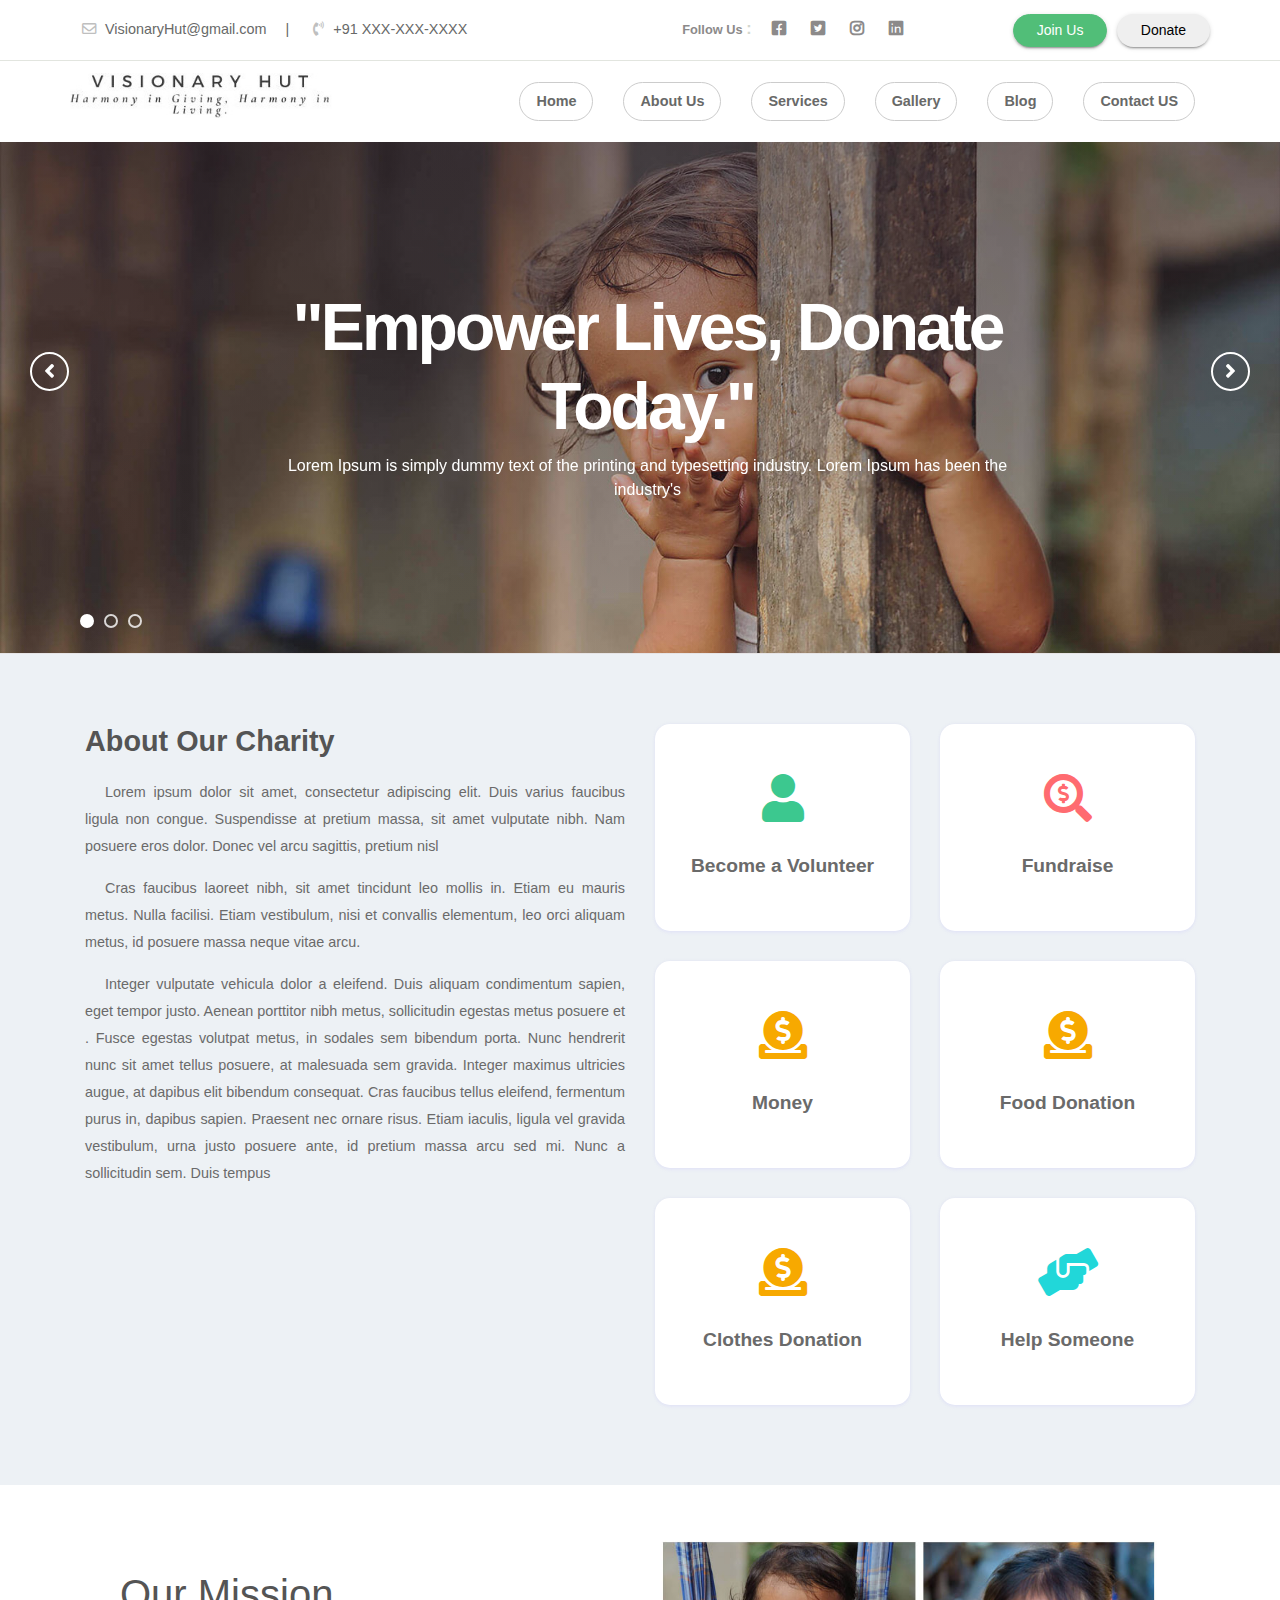
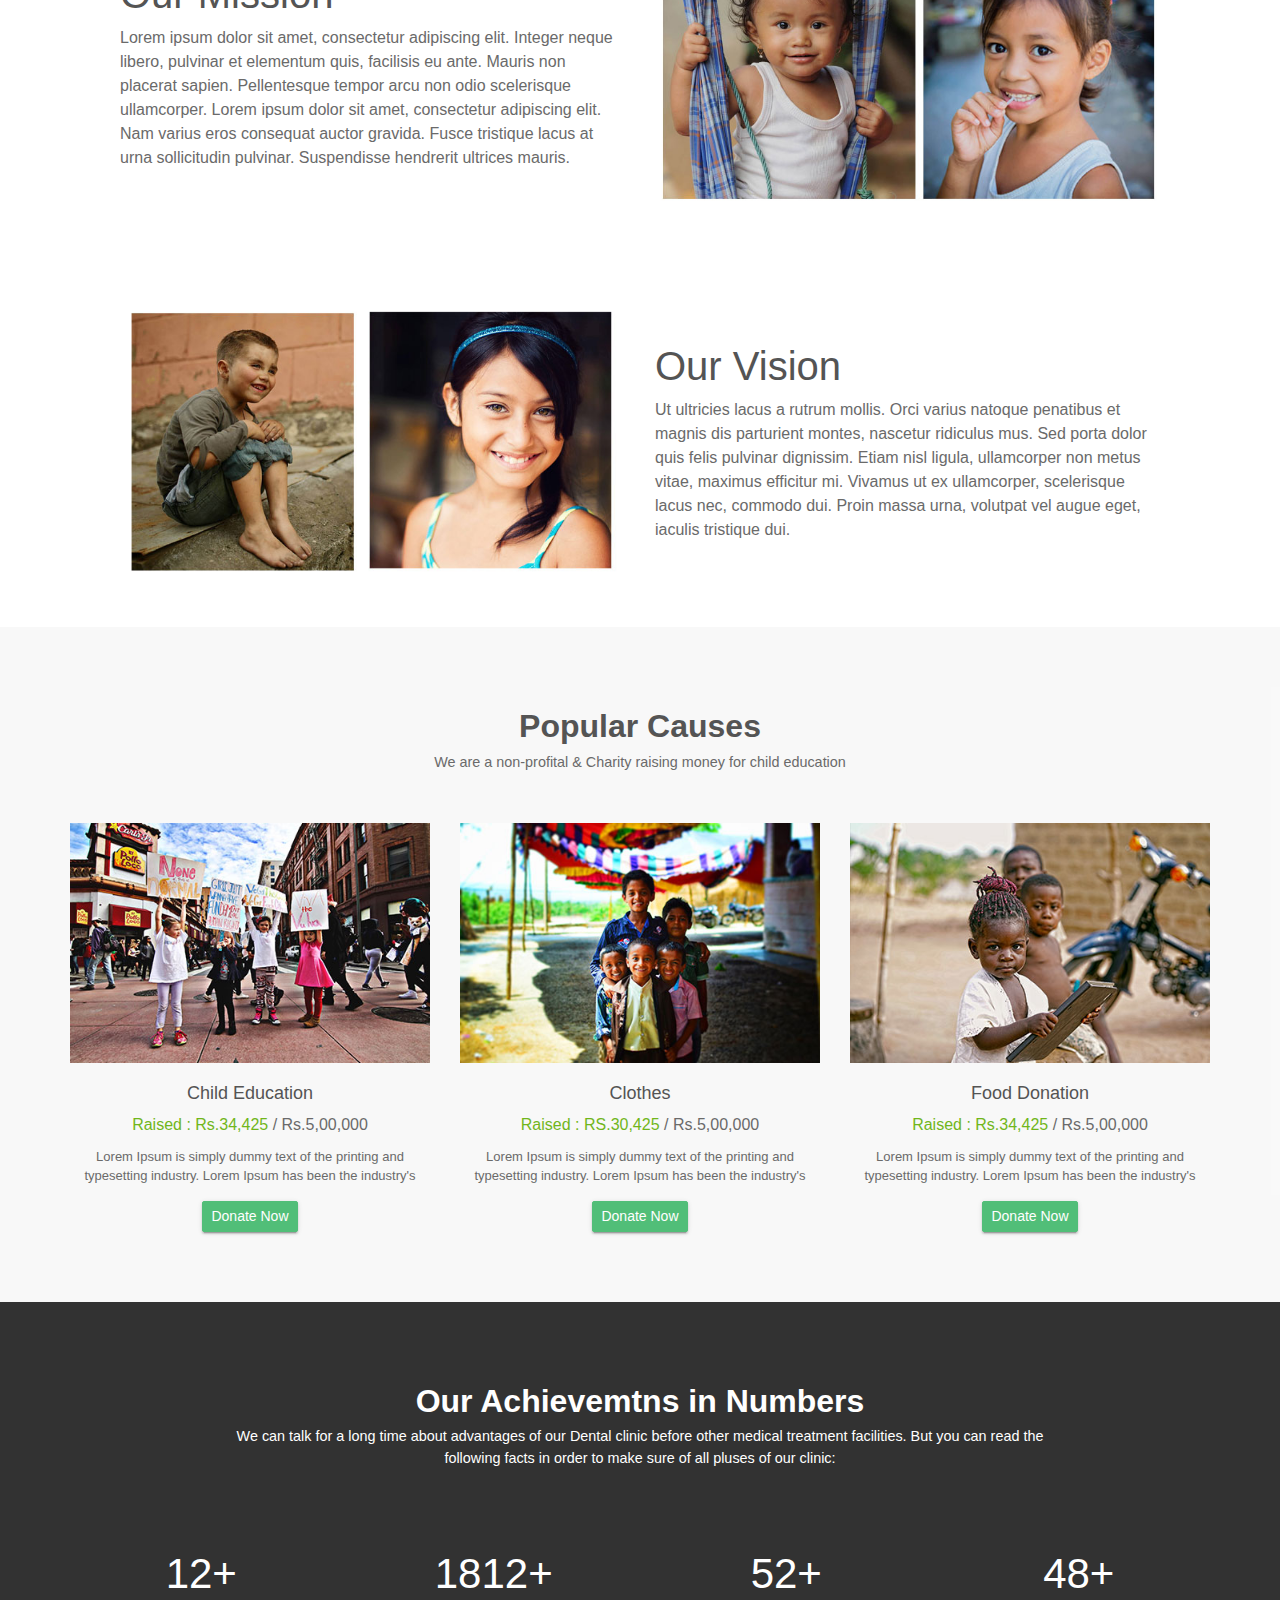
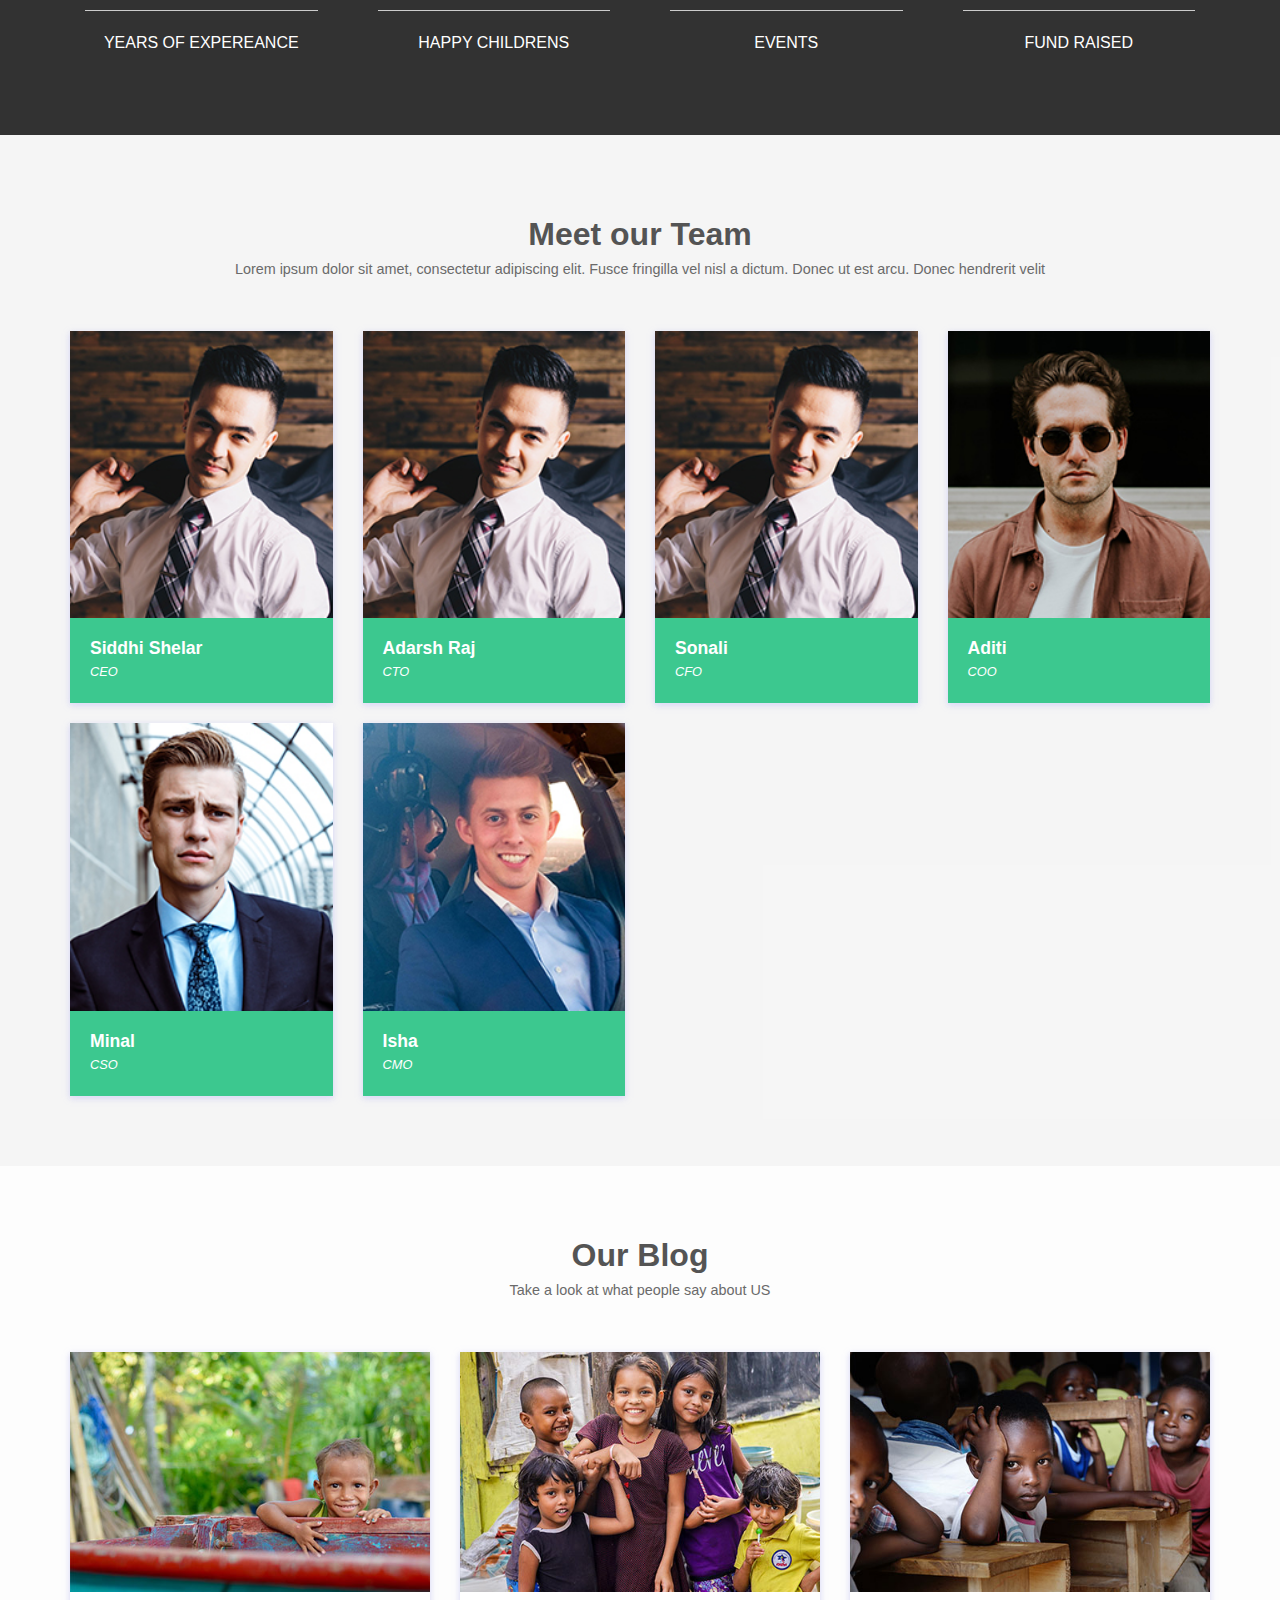
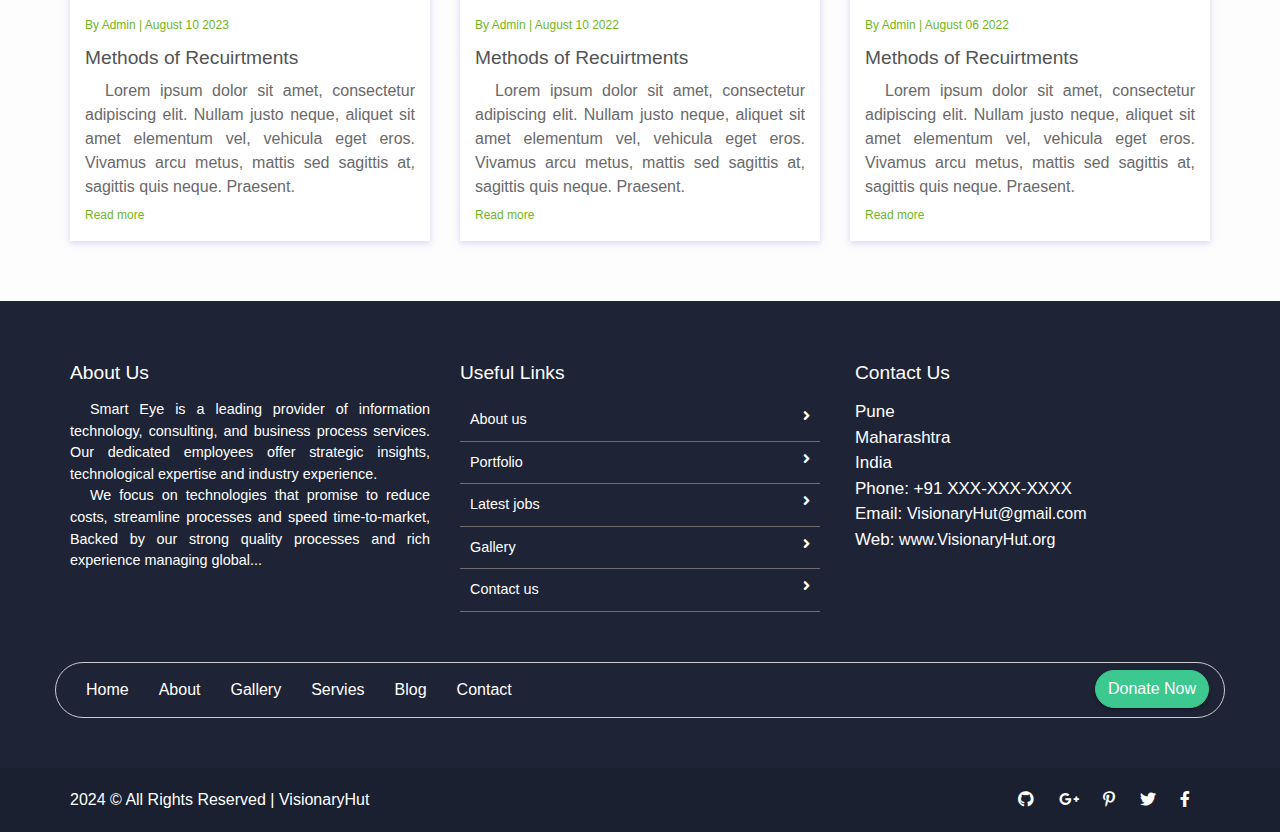
<file: index.html>
<!doctype html>
<html lang="en">

<head>
    <meta charset="utf-8">
    <meta name="viewport" content="width=device-width, initial-scale=1, shrink-to-fit=no">
    <title>VisionaryHut</title>
    <link rel="shortcut icon" href="assets/images/fav.png" type="image/x-icon">
   <link href="https://fonts.googleapis.com/css2?family=Ubuntu:wght@400;500&display=swap" rel="stylesheet">
    <link rel="shortcut icon" href="assets/images/fav.jpg">
    <link rel="stylesheet" href="assets/css/bootstrap.min.css">
    <link rel="stylesheet" href="assets/css/all.min.css">
    <link rel="stylesheet" href="assets/css/animate.css">
    <link rel="stylesheet" href="assets/plugins/slider/css/owl.carousel.min.css">
    <link rel="stylesheet" href="assets/plugins/slider/css/owl.theme.default.css">
    <link rel="stylesheet" type="text/css" href="assets/css/style.css" />
</head>

<body>

<header class="continer-fluid ">
    <div  class="header-top">
        <div class="container">
            <div class="row col-det">
                <div class="col-lg-6 d-none d-lg-block">
                    <ul class="ulleft">
                        <li>
                            <i class="far fa-envelope"></i>
                            VisionaryHut@gmail.com
                            <span>|</span></li>
                        <li>
                            <i class="fas fa-phone-volume"></i>
                            +91 XXX-XXX-XXXX</li>
                    </ul>
                </div>
                <div class="col-lg-3 col-md-6 folouws">
                  
                    <ul class="ulright">
                       <li> <small>Follow Us </small>:</li>
                        <li>
                            <i class="fab fa-facebook-square"></i>
                        </li>
                        <li>
                            <i class="fab fa-twitter-square"></i>
                        </li>
                        <li>
                            <i class="fab fa-instagram"></i>
                        </li>
                        <li>
                            <i class="fab fa-linkedin"></i>
                        </li>
                    </ul>
                </div>
                <div class="col-lg-3 d-none d-md-block col-md-6 btn-bhed">
                    <button class="btn btn-sm btn-success">Join Us</button>
                    <button class="btn btn-sm btn-default">Donate</button>
                </div>
            </div>
        </div>
    </div>
    <div id="menu-jk" class="header-bottom">
        <div class="container">
            <div class="row nav-row">
                <div class="col-lg-3 col-md-12 logo">
                    <a href="index.html">
                        <img src="assets/images/logo2.jpg" alt="">
                        <a data-toggle="collapse" data-target="#menu" href="#menu"><i class="fas d-block d-lg-none  small-menu fa-bars"></i></a>
                    </a>

                </div>
                <div id="menu" class="col-lg-9 col-md-12 d-none d-lg-block nav-col">

                            <ul class="navbad">
                                <li class="nav-item active">
                                    <a class="nav-link" href="index.html">Home
                                    </a>
                                </li>
                                <li class="nav-item">
                                    <a class="nav-link" href="about_us.html">About Us</a>
                                </li>
                                <li class="nav-item">
                                    <a class="nav-link" href="services.html">Services</a>
                                </li>

                                <li class="nav-item">
                                    <a class="nav-link" href="gallery.html">Gallery</a>
                                </li>

                                <li class="nav-item">
                                    <a class="nav-link" href="blog.html">Blog</a>
                                </li>
                                <li class="nav-item">
                                    <a class="nav-link" href="contact_us.html">Contact US</a>
                                </li>




                            </ul>


                </div>
            </div>
        </div>
    </div> 
</header>
  
                 
  <!-- ******************** Slider Starts Here ******************* -->
    <div class="slider">
        <!-- Set up your HTML -->
        <div class="owl-carousel ">
            <div class="slider-img">
                <div class="item">
                    <div class="slider-img"><img src="assets/images/slider/slider-3.jpg" alt=""></div>
                    <div class="container">
                        <div class="row">
                            <div class="col-lg-offset-2 col-lg-8 col-md-offset-2 col-md-8 col-sm-12 col-xs-12">
                                <div class="animated bounceInDown slider-captions">
                                    <h1 class="slider-title">"Empower Lives, Donate Today."</h1>
                                    <p class="slider-text hidden-xs">Lorem Ipsum is simply dummy text of the printing and typesetting industry. Lorem Ipsum has been the industry's</p>
                                    
                                </div>
                            </div>
                        </div>
                    </div>
                </div>
            </div>
            <div class="item">
                <div class="slider-img"><img src="assets/images/slider/slider-1.jpg" alt=""></div>
                <div class="container">
                    <div class="row">
                        <div class="col-lg-offset-2 col-lg-8 col-md-offset-2 col-md-8 col-sm-12 col-xs-12">
                            <div class="slider-captions ">
                                <h1 class="slider-title">It's time for better help.</h1>
                                <p class="slider-text hidden-xs">Lorem Ipsum is simply dummy text of the printing and typesetting industry. Lorem Ipsum has been the industry's</p>
                                
                            </div>
                        </div>
                    </div>
                </div>
            </div>
            <div class="item">
                <div class="slider-img"><img src="assets/images/slider/slider-2.jpg" alt=""></div>
                <div class="container">
                    <div class="row">
                        <div class="col-lg-offset-2 col-lg-8 col-md-offset-2 col-md-8 col-sm-12 col-xs-12">
                            <div class="slider-captions ">
                                <h1 class="slider-title">"Harmony in Giving, Harmony in Living."</h1>
                                <p class="slider-text hidden-xs">Lorem Ipsum is simply dummy text of the printing and typesetting industry. Lorem Ipsum has been the industry's</p>
                               
                            </div>
                        </div>
                    </div>
                </div>
            </div>

        </div>
    </div>                 
                  
 <!--  ************************* About Us Starts Here ************************** -->    
       
<div class="about-us container-fluid">
    <div class="container">

        <div class="row natur-row no-margin w-100">
            <div class="text-part col-md-6">
                <h2>About Our Charity</h2>
                <p>Lorem ipsum dolor sit amet, consectetur adipiscing elit. Duis varius faucibus
                    ligula non congue. Suspendisse at pretium massa, sit amet
                    vulputate nibh. Nam posuere eros dolor. Donec vel arcu sagittis, pretium nisl </p>
                <p> Cras faucibus laoreet nibh, sit amet tincidunt leo mollis in. Etiam eu mauris metus.
                    Nulla facilisi. Etiam vestibulum,
                    nisi et convallis elementum, leo orci aliquam metus, id posuere massa neque vitae
                    arcu.</p>

                <p>Integer vulputate vehicula dolor a eleifend. Duis aliquam condimentum sapien,
                    eget tempor justo. Aenean porttitor nibh metus, sollicitudin egestas metus posuere et
                    . Fusce egestas volutpat metus, in sodales sem bibendum porta. Nunc hendrerit nunc sit
                    amet tellus posuere, at malesuada sem gravida. Integer maximus ultricies augue, at
                    dapibus elit bibendum consequat. Cras faucibus tellus eleifend, fermentum purus in,
                    dapibus sapien. Praesent nec ornare risus. Etiam iaculis, ligula vel gravida
                    vestibulum, urna justo posuere ante,
                    id pretium massa arcu sed mi. Nunc a sollicitudin sem. Duis tempus </p>
            </div>
            <div class="image-part col-md-6">
                <div class="about-quick-box row">
                    <div class="col-md-6">
                        <div class="about-qcard">
                           <i class="fas fa-user"></i>
                            <p>Become a Volunteer</p>
                        </div>
                    </div>
                     <div class="col-md-6">
                        <div class="about-qcard ">
                           <i class="fas fa-search-dollar red"></i>
                            <p>Fundraise</p>
                        </div>
                    </div>
                    <div class="col-md-6">
                        <div class="about-qcard ">
                           <i class="fas fa-donate yell"></i>
                            <p>Money</p>
                        </div>
                    </div>
                    <div class="col-md-6">
                        <div class="about-qcard ">
                           <i class="fas fa-donate yell"></i>
                            <p>Food Donation</p>
                        </div>
                    </div>
                    <div class="col-md-6">
                        <div class="about-qcard ">
                           <i class="fas fa-donate yell"></i>
                            <p>Clothes Donation</p>
                        </div>
                    </div>
                     <div class="col-md-6">
                        <div class="about-qcard ">
                           <i class="fas fa-hands-helping blu"></i>
                            <p>Help Someone</p>
                        </div>
                    </div>
                </div>
            </div>
        </div>
    </div>
</div>     
   
   
    
 <!-- ################# Mission Vision Start Here #######################--->
  
  <section class="container-fluid mission-vision">
      <div class="container">
          <div class="row mission">
              <div class="col-md-6 mv-det">
                  <h1>Our Mission</h1>
                  <p>Lorem ipsum dolor sit amet, consectetur adipiscing elit. Integer neque libero, pulvinar et elementum quis, facilisis eu ante. Mauris non placerat sapien. Pellentesque tempor arcu non odio scelerisque ullamcorper. Lorem ipsum dolor sit amet, consectetur adipiscing elit. Nam varius eros consequat auctor gravida. Fusce tristique lacus at urna sollicitudin pulvinar. Suspendisse hendrerit ultrices mauris.</p>
              </div>
              <div class="col-md-6 mv-img">
                  <img src="assets/images/misin.jpg" alt="">
              </div>
          </div>
          <div class="row vision">
              <div class="col-md-6 mv-img">
                   <img src="assets/images/vision.jpg" alt="">
              </div>
              <div class="col-md-6 mv-det">
                   <h1>Our Vision</h1>
                   <p>Ut ultricies lacus a rutrum mollis. Orci varius natoque penatibus et magnis dis parturient montes, nascetur ridiculus mus. Sed porta dolor quis felis pulvinar dignissim. Etiam nisl ligula, ullamcorper non metus vitae, maximus efficitur mi. Vivamus ut ex ullamcorper, scelerisque lacus nec, commodo dui. Proin massa urna, volutpat vel augue eget, iaculis tristique dui.</p>
              </div>
          </div>
      </div>
  </section>   
   

    
     <!-- ################# Events Start Here#######################--->
    <section class="events">
        <div class="container">
            <div class="session-title row">
                <h2>Popular Causes</h2>
                <p>We are a non-profital & Charity raising money for child education</p> 
            </div>
            <div class="event-ro row">
                <div class="col-md-4 col-sm-6">
                    <div class="event-box">
                        <img src="assets/images/events/image_08.jpg" alt="">
                        <h4>Child Education</h4>
                        
                        <p class="raises"><span>Raised : Rs.34,425</span> / Rs.5,00,000 </p>
                        <p class="desic">Lorem Ipsum is simply dummy text of the printing and typesetting industry.  Lorem Ipsum has been the industry's </p>
                        <button class="btn btn-success btn-sm">Donate Now</button>
                    </div>
                </div>
                <div class="col-md-4 col-sm-6">
                    <div class="event-box">
                        <img src="assets/images/events/image_06.jpg" alt="">
                        <h4>Clothes</h4>
                        <p class="raises"><span>Raised : RS.30,425</span> / Rs.5,00,000 </p>
                        <p class="desic">Lorem Ipsum is simply dummy text of the printing and typesetting industry.  Lorem Ipsum has been the industry's </p>
                        <button class="btn btn-success btn-sm">Donate Now</button>
                    </div>
                </div>
                <div class="col-md-4 col-sm-6">
                    <div class="event-box">
                        <img src="assets/images/events/image_04.jpg" alt="">
                        <h4>Food Donation</h4>
                        <p class="raises"><span>Raised : Rs.34,425</span> / Rs.5,00,000 </p>
                        <p class="desic">Lorem Ipsum is simply dummy text of the printing and typesetting industry.  Lorem Ipsum has been the industry's </p>
                        <button class="btn btn-success btn-sm">Donate Now</button>
                    </div>
                </div>
            </div>
        </div>
    </section>   
    

   
   
    <!-- ################# Charity Number Starts Here#######################--->


    <div class="doctor-message">
        <div class="inner-lay">
            <div class="container">
               <div class="row session-title">
                   <h2>Our Achievemtns in Numbers</h2>
                   <p>We can talk for a long time about advantages of our Dental clinic before other medical treatment facilities.
But you can read the following facts in order to make sure of all pluses of our clinic:</p>
               </div>
                <div class="row">
                    <div class="col-sm-3 numb">
                        <h3>12+</h3>
                        <span>YEARS OF EXPEREANCE</span>
                    </div>
                    <div class="col-sm-3 numb">
                        <h3>1812+</h3>
                        <span>HAPPY CHILDRENS</span>
                    </div>
                    <div class="col-sm-3 numb">
                        <h3>52+</h3>
                        <span>EVENTS</span>
                    </div>
                    <div class="col-sm-3 numb">
                        <h3>48+</h3>
                        <span>FUND RAISED</span>
                    </div>
                </div>
            </div>

        </div>

    </div> 
         
    <!--################### Our Team Starts Here #######################--->
          <section class="our-team team-11">
            <div class="container">
                <div class="session-title row">
                      <h2>Meet our Team</h2>
                      <p>Lorem ipsum dolor sit amet, consectetur adipiscing elit. Fusce fringilla vel nisl a dictum. Donec ut est arcu. Donec hendrerit velit</p>
                </div>
                <div class="row team-row">
                    <div class="col-md-3 col-sm-6">
                        <div class="single-usr">
                            <img src="assets/images/team/team-memb1.jpg" alt="">
                            <div class="det-o">
                                <h4>Siddhi Shelar</h4>
                                <i>CEO </i>
                            </div>
                        </div>
                    </div>
                    <div class="col-md-3 col-sm-6">
                        <div class="single-usr">
                            <img src="assets/images/team/team-memb1.jpg" alt="">
                            <div class="det-o">
                                <h4>Adarsh Raj</h4>
                                <i>CTO </i>
                            </div>
                        </div>
                    </div>
                    <div class="col-md-3 col-sm-6">
                        <div class="single-usr">
                            <img src="assets/images/team/team-memb1.jpg" alt="">
                            <div class="det-o">
                                <h4>Sonali</h4>
                                <i>CFO </i>
                            </div>
                        </div>
                    </div>
                    <div class="col-md-3 col-sm-6">
                        <div class="single-usr">
                            <img src="assets/images/team/team-memb2.jpg" alt="">
                            <div class="det-o">
                                <h4>Aditi</h4>
                                <i>COO</i>
                            </div>
                        </div>
                    </div>
                    <div class="col-md-3 col-sm-6">
                        <div class="single-usr">
                            <img src="assets/images/team/team-memb3.jpg" alt="">
                            <div class="det-o">
                                <h4>Minal</h4>
                                <i>CSO</i>
                            </div>
                        </div>
                    </div>
                    <div class="col-md-3 col-sm-6">
                        <div class="single-usr">
                            <img src="assets/images/team/team-memb4.jpg" alt="">
                            <div class="det-o">
                                <h4>Isha</h4>
                                <i>CMO</i>
                            </div>
                        </div>
                    </div>


                </div>
            </div>
        </section>      
         
          
    
    <!-- ################# Our Blog Starts Here#######################--->

    <section class="our-blog">
         	<div class="container">
         		<div class="row session-title">
        			<h2> Our Blog </h2>
        			<p>Take a look at what people say about US </p>
        		</div>
        		<div class="blog-row row">
        			<div class="col-md-4 col-sm-6">
        				<div class="single-blog">
        					<figure>
        						<img src="assets/images/events/image_01.jpg" alt="">
        					</figure>
        					<div class="blog-detail">
        						<small>By Admin | August 10 2023</small>
								<h4>Methods of Recuirtments</h4>
								<p> Lorem ipsum dolor sit amet, consectetur adipiscing elit. Nullam justo neque, aliquet sit amet elementum vel, vehicula eget eros. Vivamus arcu metus, mattis sed sagittis at, sagittis quis neque. Praesent.</p>
								<div class="link">
									<a href="">Read more </a><i class="fas fa-long-arrow-alt-right"></i>
								</div>
        					</div>
        					
        					
        				</div>
        			</div>
        			<div class="col-md-4 col-sm-6">
        				<div class="single-blog">
        					<figure>
        						<img src="assets/images/events/image_02.jpg" alt="">
        					</figure>
        					<div class="blog-detail">
        						<small>By Admin | August 10 2022</small>
								<h4>Methods of Recuirtments</h4>
								<p> Lorem ipsum dolor sit amet, consectetur adipiscing elit. Nullam justo neque, aliquet sit amet elementum vel, vehicula eget eros. Vivamus arcu metus, mattis sed sagittis at, sagittis quis neque. Praesent.</p>
								<div class="link">
									<a href="">Read more </a><i class="fas fa-long-arrow-alt-right"></i>
								</div>
        					</div>
        					
        					
        				</div>
        			</div>
        			<div class="col-md-4 col-sm-6">
        				<div class="single-blog">
        					<figure>
        						<img src="assets/images/events/image_03.jpg" alt="">
        					</figure>
        					<div class="blog-detail">
        						<small>By Admin | August 06 2022</small>
								<h4>Methods of Recuirtments</h4>
								<p> Lorem ipsum dolor sit amet, consectetur adipiscing elit. Nullam justo neque, aliquet sit amet elementum vel, vehicula eget eros. Vivamus arcu metus, mattis sed sagittis at, sagittis quis neque. Praesent.</p>
								<div class="link">
									<a href="">Read more </a><i class="fas fa-long-arrow-alt-right"></i>
								</div>
        					</div>
        					
        					
        				</div>
        			</div>
        		</div>
         	</div>
         </section>
          
      <footer class="footer">
        <div class="container">
            <div class="row">
                <div class="col-md-4 col-sm-12">
                    <h2>About Us</h2>
                    <p>
                        Smart Eye is a leading provider of information technology, consulting, and business process services. Our dedicated employees offer strategic insights, technological expertise and industry experience.
                    </p>
                    <p>We focus on technologies that promise to reduce costs, streamline processes and speed time-to-market, Backed by our strong quality processes and rich experience managing global... </p>
                </div>
                <div class="col-md-4 col-sm-12">
                    <h2>Useful Links</h2>
                    <ul class="list-unstyled link-list">
                        <li><a ui-sref="about" href="#/about">About us</a><i class="fa fa-angle-right"></i></li>
                        <li><a ui-sref="portfolio" href="#/portfolio">Portfolio</a><i class="fa fa-angle-right"></i></li>
                        <li><a ui-sref="products" href="#/products">Latest jobs</a><i class="fa fa-angle-right"></i></li>
                        <li><a ui-sref="gallery" href="#/gallery">Gallery</a><i class="fa fa-angle-right"></i></li>
                        <li><a ui-sref="contact" href="#/contact">Contact us</a><i class="fa fa-angle-right"></i></li>
                    </ul>
                </div>
                <div class="col-md-4 col-sm-12 map-img">
                    <h2>Contact Us</h2>
                    <address class="md-margin-bottom-40">
                        Pune <br>
                        Maharashtra <br>
                        India <br>
                        Phone: +91 XXX-XXX-XXXX <br>
                        Email: <a href="mailto:info@anybiz.com" class="">VisionaryHut@gmail.com</a><br>
                        Web: <a href="smart-eye.html" class="">www.VisionaryHut.org</a>
                    </address>

                </div>
            </div>
            
            
            <div class="nav-box row clearfix">
                <div class="inner col-md-9 clearfix">
                    <ul class="footer-nav clearfix">
                        <li><a href="#">Home</a></li>
                        <li><a href="#">About</a></li>
                        <li><a href="#">Gallery</a></li>
                        <li><a href="#">Servies</a></li>
                        <li><a href="#">Blog</a></li>
                        <li><a href="#">Contact</a></li>
                    </ul>

                  
                </div>
                  <div class="donate-link col-md-3"><a href="donate.html" class="btn btn-primary "><span class="btn-title">Donate Now</span></a></div>
            </div>
            
        </div>
        

    </footer>
    <div class="copy">
            <div class="container">
                <a href="https://www.smarteyeapps.com/">2024 &copy; All Rights Reserved | VisionaryHut</a>
                
                <span>
                <a><i class="fab fa-github"></i></a>
                <a><i class="fab fa-google-plus-g"></i></a>
                <a><i class="fab fa-pinterest-p"></i></a>
                <a><i class="fab fa-twitter"></i></a>
                <a><i class="fab fa-facebook-f"></i></a>
        </span>
            </div>

        </div>
          
    
</body>

<script src="assets/js/jquery-3.2.1.min.js"></script>
<script src="assets/js/popper.min.js"></script>
<script src="assets/js/bootstrap.min.js"></script>
<script src="assets/plugins/scroll-fixed/jquery-scrolltofixed-min.js"></script>
<script src="assets/plugins/slider/js/owl.carousel.min.js"></script>
<script src="assets/js/script.js"></script>

</html>
</file>
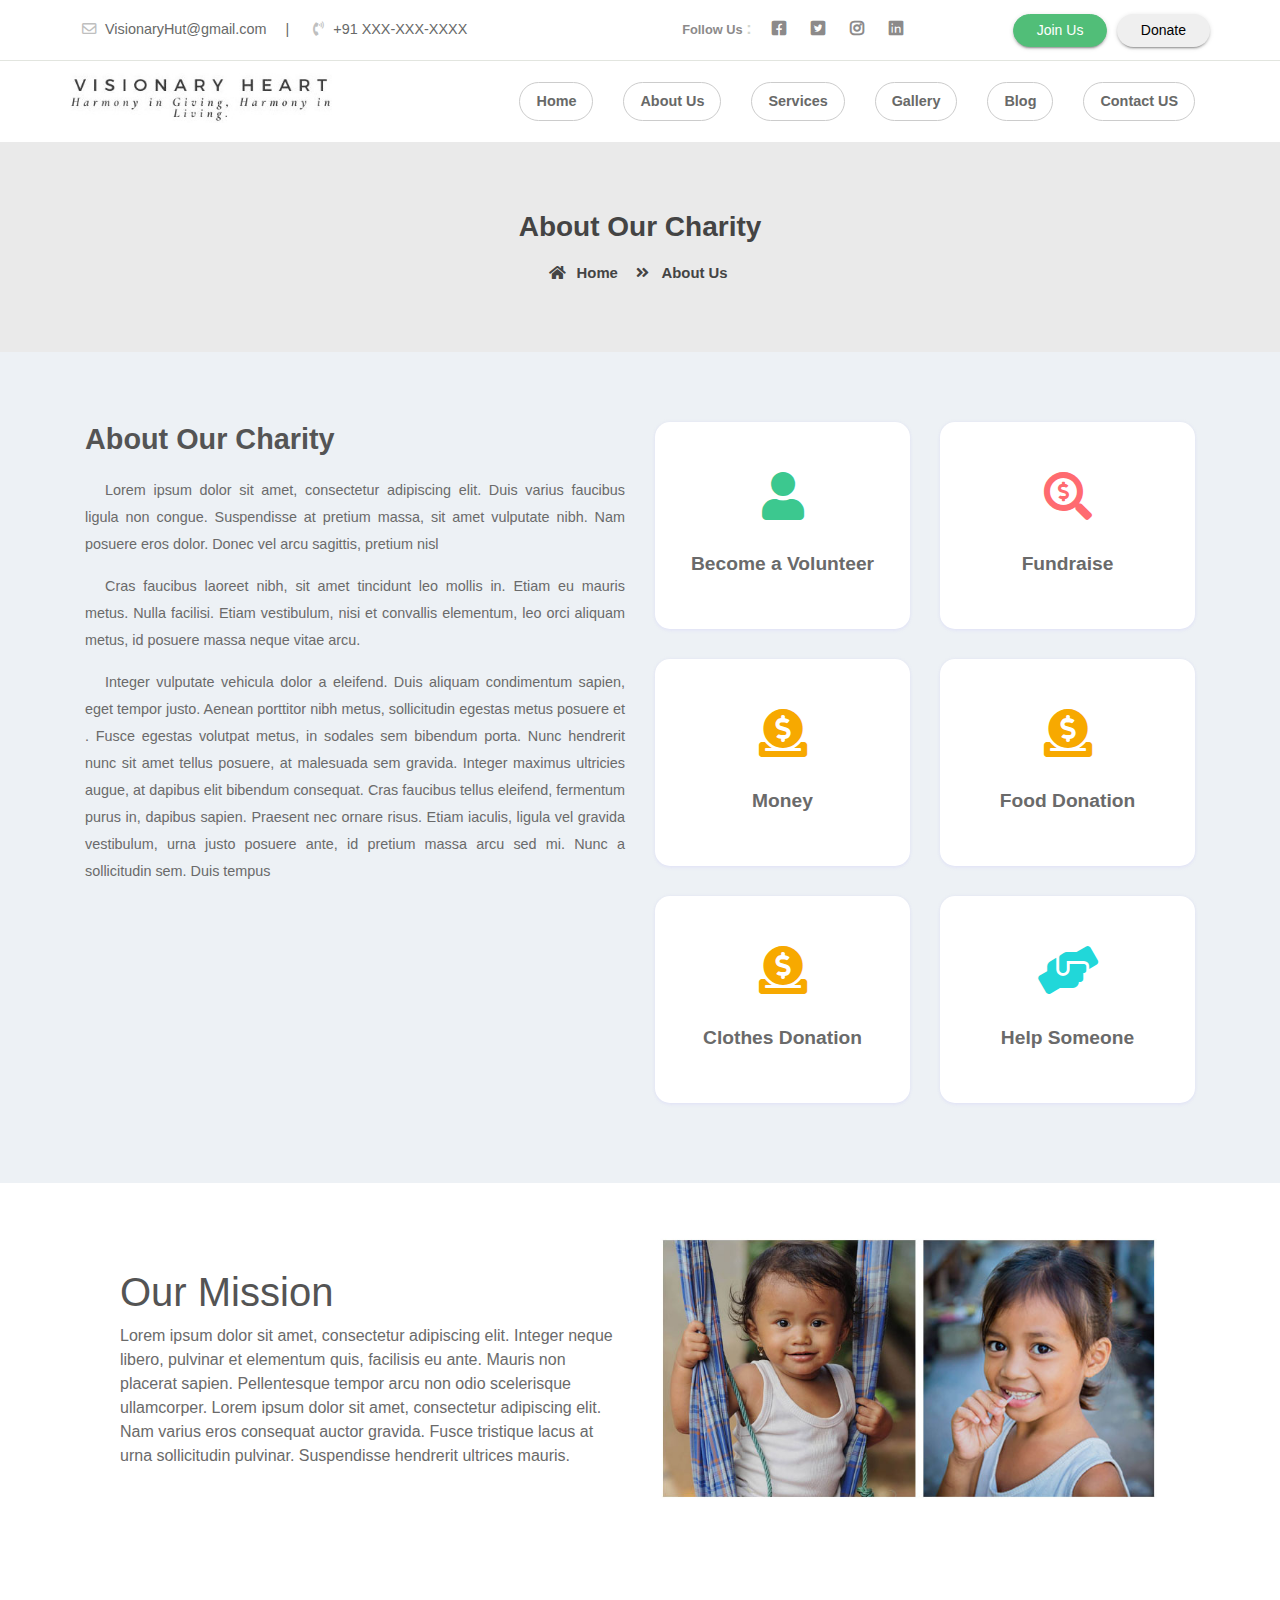
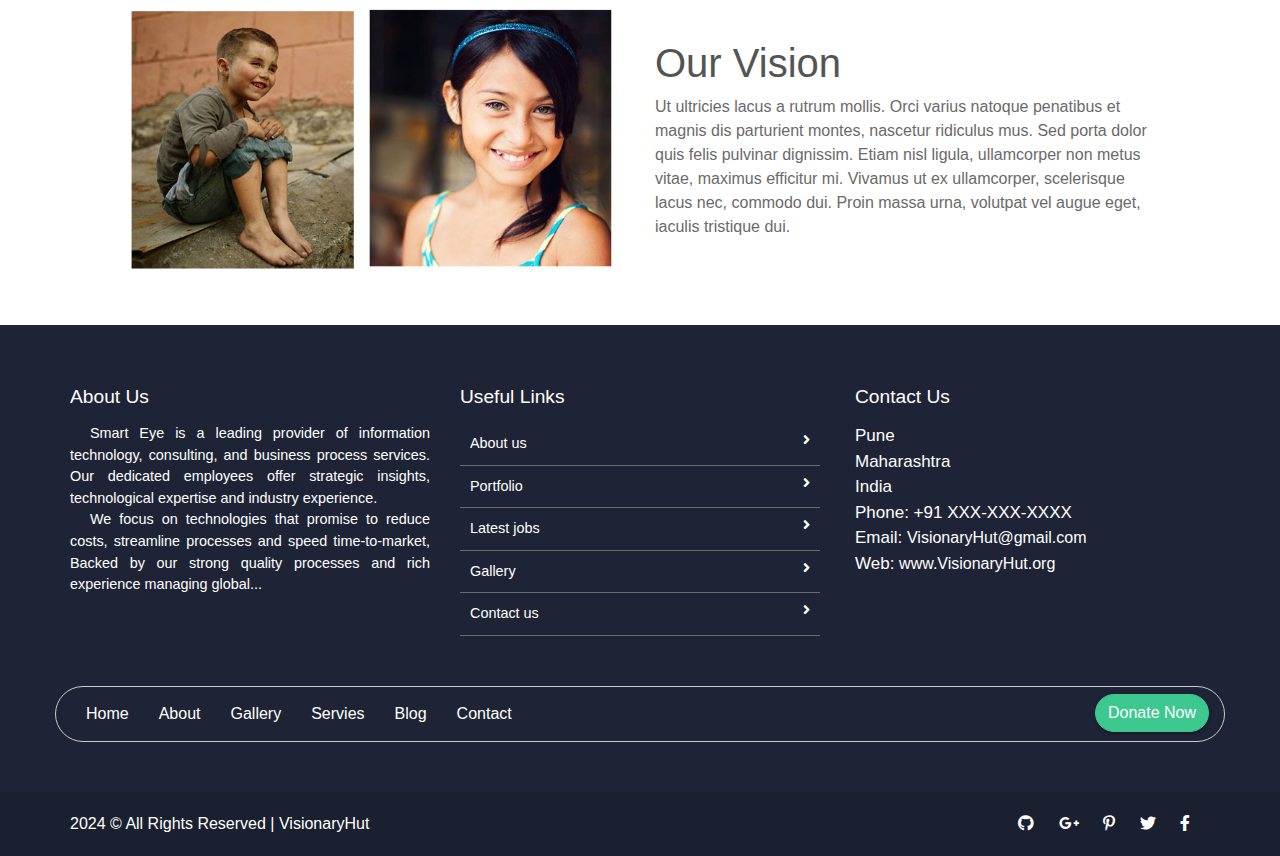
<file: about_us.html>
<!doctype html>
<html lang="en">

<head>
    <meta charset="utf-8">
    <meta name="viewport" content="width=device-width, initial-scale=1, shrink-to-fit=no">
    <title>VisionaryHut</title>
    <link rel="shortcut icon" href="assets/images/fav.png" type="image/x-icon">
   <link href="https://fonts.googleapis.com/css2?family=Ubuntu:wght@400;500&display=swap" rel="stylesheet">
    <link rel="shortcut icon" href="assets/images/fav.jpg">
    <link rel="stylesheet" href="assets/css/bootstrap.min.css">
    <link rel="stylesheet" href="assets/css/all.min.css">
    <link rel="stylesheet" href="assets/css/animate.css">
    <link rel="stylesheet" href="assets/plugins/slider/css/owl.carousel.min.css">
    <link rel="stylesheet" href="assets/plugins/slider/css/owl.theme.default.css">
    <link rel="stylesheet" type="text/css" href="assets/css/style.css" />
</head>

<body>

<header class="continer-fluid ">
    <div  class="header-top">
        <div class="container">
            <div class="row col-det">
                <div class="col-lg-6 d-none d-lg-block">
                    <ul class="ulleft">
                        <li>
                            <i class="far fa-envelope"></i>
                            VisionaryHut@gmail.com
                            <span>|</span></li>
                        <li>
                            <i class="fas fa-phone-volume"></i>
                            +91 XXX-XXX-XXXX</li>
                    </ul>
                </div>
                <div class="col-lg-3 col-md-6 folouws">
                  
                    <ul class="ulright">
                       <li> <small>Follow Us </small>:</li>
                        <li>
                            <i class="fab fa-facebook-square"></i>
                        </li>
                        <li>
                            <i class="fab fa-twitter-square"></i>
                        </li>
                        <li>
                            <i class="fab fa-instagram"></i>
                        </li>
                        <li>
                            <i class="fab fa-linkedin"></i>
                        </li>
                    </ul>
                </div>
                <div class="col-lg-3 d-none d-md-block col-md-6 btn-bhed">
                    <button class="btn btn-sm btn-success">Join Us</button>
                    <button class="btn btn-sm btn-default">Donate</button>
                </div>
            </div>
        </div>
    </div>
    <div id="menu-jk" class="header-bottom">
        <div class="container">
            <div class="row nav-row">
                <div class="col-lg-3 col-md-12 logo">
                    <a href="index.html">
                        <img src="assets/images/logo.jpg" alt="">
                        <a data-toggle="collapse" data-target="#menu" href="#menu"><i class="fas d-block d-lg-none  small-menu fa-bars"></i></a>
                    </a>

                </div>
                <div id="menu" class="col-lg-9 col-md-12 d-none d-lg-block nav-col">

                            <ul class="navbad">
                                <li class="nav-item active">
                                    <a class="nav-link" href="index.html">Home
                                    </a>
                                </li>
                                <li class="nav-item">
                                    <a class="nav-link" href="about_us.html">About Us</a>
                                </li>
                                <li class="nav-item">
                                    <a class="nav-link" href="services.html">Services</a>
                                </li>

                                <li class="nav-item">
                                    <a class="nav-link" href="gallery.html">Gallery</a>
                                </li>

                                <li class="nav-item">
                                    <a class="nav-link" href="blog.html">Blog</a>
                                </li>
                                <li class="nav-item">
                                    <a class="nav-link" href="contact_us.html">Contact US</a>
                                </li>




                            </ul>


                </div>
            </div>
        </div>
    </div> 
</header>
 
  <!--  ************************* Page Title Starts Here ************************** -->
        
    <div class="page-nav no-margin row">
        <div class="container">
            <div class="row">
                <h2>About Our Charity</h2>
                <ul>
                    <li> <a href="#"><i class="fas fa-home"></i> Home</a></li>
                    <li><i class="fas fa-angle-double-right"></i> About Us</li>
                </ul>
            </div>
        </div>
    </div>
    
    
     <!--  ************************* About Us Starts Here ************************** -->    
       
     <div class="about-us container-fluid">
        <div class="container">
    
            <div class="row natur-row no-margin w-100">
                <div class="text-part col-md-6">
                    <h2>About Our Charity</h2>
                    <p>Lorem ipsum dolor sit amet, consectetur adipiscing elit. Duis varius faucibus
                        ligula non congue. Suspendisse at pretium massa, sit amet
                        vulputate nibh. Nam posuere eros dolor. Donec vel arcu sagittis, pretium nisl </p>
                    <p> Cras faucibus laoreet nibh, sit amet tincidunt leo mollis in. Etiam eu mauris metus.
                        Nulla facilisi. Etiam vestibulum,
                        nisi et convallis elementum, leo orci aliquam metus, id posuere massa neque vitae
                        arcu.</p>
    
                    <p>Integer vulputate vehicula dolor a eleifend. Duis aliquam condimentum sapien,
                        eget tempor justo. Aenean porttitor nibh metus, sollicitudin egestas metus posuere et
                        . Fusce egestas volutpat metus, in sodales sem bibendum porta. Nunc hendrerit nunc sit
                        amet tellus posuere, at malesuada sem gravida. Integer maximus ultricies augue, at
                        dapibus elit bibendum consequat. Cras faucibus tellus eleifend, fermentum purus in,
                        dapibus sapien. Praesent nec ornare risus. Etiam iaculis, ligula vel gravida
                        vestibulum, urna justo posuere ante,
                        id pretium massa arcu sed mi. Nunc a sollicitudin sem. Duis tempus </p>
                </div>
                <div class="image-part col-md-6">
                    <div class="about-quick-box row">
                        <div class="col-md-6">
                            <div class="about-qcard">
                               <i class="fas fa-user"></i>
                                <p>Become a Volunteer</p>
                            </div>
                        </div>
                         <div class="col-md-6">
                            <div class="about-qcard ">
                               <i class="fas fa-search-dollar red"></i>
                                <p>Fundraise</p>
                            </div>
                        </div>
                        <div class="col-md-6">
                            <div class="about-qcard ">
                               <i class="fas fa-donate yell"></i>
                                <p>Money</p>
                            </div>
                        </div>
                        <div class="col-md-6">
                            <div class="about-qcard ">
                               <i class="fas fa-donate yell"></i>
                                <p>Food Donation</p>
                            </div>
                        </div>
                        <div class="col-md-6">
                            <div class="about-qcard ">
                               <i class="fas fa-donate yell"></i>
                                <p>Clothes Donation</p>
                            </div>
                        </div>
                         <div class="col-md-6">
                            <div class="about-qcard ">
                               <i class="fas fa-hands-helping blu"></i>
                                <p>Help Someone</p>
                            </div>
                        </div>
                    </div>
                </div>
            </div>
        </div>
    </div>     
       
       
        
     <!-- ################# Mission Vision Start Here #######################--->
      
      <section class="container-fluid mission-vision">
          <div class="container">
              <div class="row mission">
                  <div class="col-md-6 mv-det">
                      <h1>Our Mission</h1>
                      <p>Lorem ipsum dolor sit amet, consectetur adipiscing elit. Integer neque libero, pulvinar et elementum quis, facilisis eu ante. Mauris non placerat sapien. Pellentesque tempor arcu non odio scelerisque ullamcorper. Lorem ipsum dolor sit amet, consectetur adipiscing elit. Nam varius eros consequat auctor gravida. Fusce tristique lacus at urna sollicitudin pulvinar. Suspendisse hendrerit ultrices mauris.</p>
                  </div>
                  <div class="col-md-6 mv-img">
                      <img src="assets/images/misin.jpg" alt="">
                  </div>
              </div>
              <div class="row vision">
                  <div class="col-md-6 mv-img">
                       <img src="assets/images/vision.jpg" alt="">
                  </div>
                  <div class="col-md-6 mv-det">
                       <h1>Our Vision</h1>
                       <p>Ut ultricies lacus a rutrum mollis. Orci varius natoque penatibus et magnis dis parturient montes, nascetur ridiculus mus. Sed porta dolor quis felis pulvinar dignissim. Etiam nisl ligula, ullamcorper non metus vitae, maximus efficitur mi. Vivamus ut ex ullamcorper, scelerisque lacus nec, commodo dui. Proin massa urna, volutpat vel augue eget, iaculis tristique dui.</p>
                  </div>
              </div>
          </div>
      </section>   
   
  
                 
  <!--  ************************* Footer Starts Here ************************** -->
          
  <footer class="footer">
    <div class="container">
        <div class="row">
            <div class="col-md-4 col-sm-12">
                <h2>About Us</h2>
                <p>
                    Smart Eye is a leading provider of information technology, consulting, and business process services. Our dedicated employees offer strategic insights, technological expertise and industry experience.
                </p>
                <p>We focus on technologies that promise to reduce costs, streamline processes and speed time-to-market, Backed by our strong quality processes and rich experience managing global... </p>
            </div>
            <div class="col-md-4 col-sm-12">
                <h2>Useful Links</h2>
                <ul class="list-unstyled link-list">
                    <li><a ui-sref="about" href="#/about">About us</a><i class="fa fa-angle-right"></i></li>
                    <li><a ui-sref="portfolio" href="#/portfolio">Portfolio</a><i class="fa fa-angle-right"></i></li>
                    <li><a ui-sref="products" href="#/products">Latest jobs</a><i class="fa fa-angle-right"></i></li>
                    <li><a ui-sref="gallery" href="#/gallery">Gallery</a><i class="fa fa-angle-right"></i></li>
                    <li><a ui-sref="contact" href="#/contact">Contact us</a><i class="fa fa-angle-right"></i></li>
                </ul>
            </div>
            <div class="col-md-4 col-sm-12 map-img">
                <h2>Contact Us</h2>
                <address class="md-margin-bottom-40">
                    Pune <br>
                    Maharashtra <br>
                    India <br>
                    Phone: +91 XXX-XXX-XXXX <br>
                    Email: <a href="mailto:info@anybiz.com" class="">VisionaryHut@gmail.com</a><br>
                    Web: <a href="smart-eye.html" class="">www.VisionaryHut.org</a>
                </address>

            </div>
        </div>
        
        
        <div class="nav-box row clearfix">
            <div class="inner col-md-9 clearfix">
                <ul class="footer-nav clearfix">
                    <li><a href="#">Home</a></li>
                    <li><a href="#">About</a></li>
                    <li><a href="#">Gallery</a></li>
                    <li><a href="#">Servies</a></li>
                    <li><a href="#">Blog</a></li>
                    <li><a href="#">Contact</a></li>
                </ul>

              
            </div>
              <div class="donate-link col-md-3"><a href="donate.html" class="btn btn-primary "><span class="btn-title">Donate Now</span></a></div>
        </div>
        
    </div>
    

</footer>
<div class="copy">
        <div class="container">
            <a href="https://www.smarteyeapps.com/">2024 &copy; All Rights Reserved | VisionaryHut</a>
            
            <span>
            <a><i class="fab fa-github"></i></a>
            <a><i class="fab fa-google-plus-g"></i></a>
            <a><i class="fab fa-pinterest-p"></i></a>
            <a><i class="fab fa-twitter"></i></a>
            <a><i class="fab fa-facebook-f"></i></a>
    </span>
        </div>

    </div>
          
    
</body>

<script src="assets/js/jquery-3.2.1.min.js"></script>
<script src="assets/js/popper.min.js"></script>
<script src="assets/js/bootstrap.min.js"></script>
<script src="assets/plugins/scroll-fixed/jquery-scrolltofixed-min.js"></script>
<script src="assets/plugins/slider/js/owl.carousel.min.js"></script>
<script src="assets/js/script.js"></script>

</html>
</file>
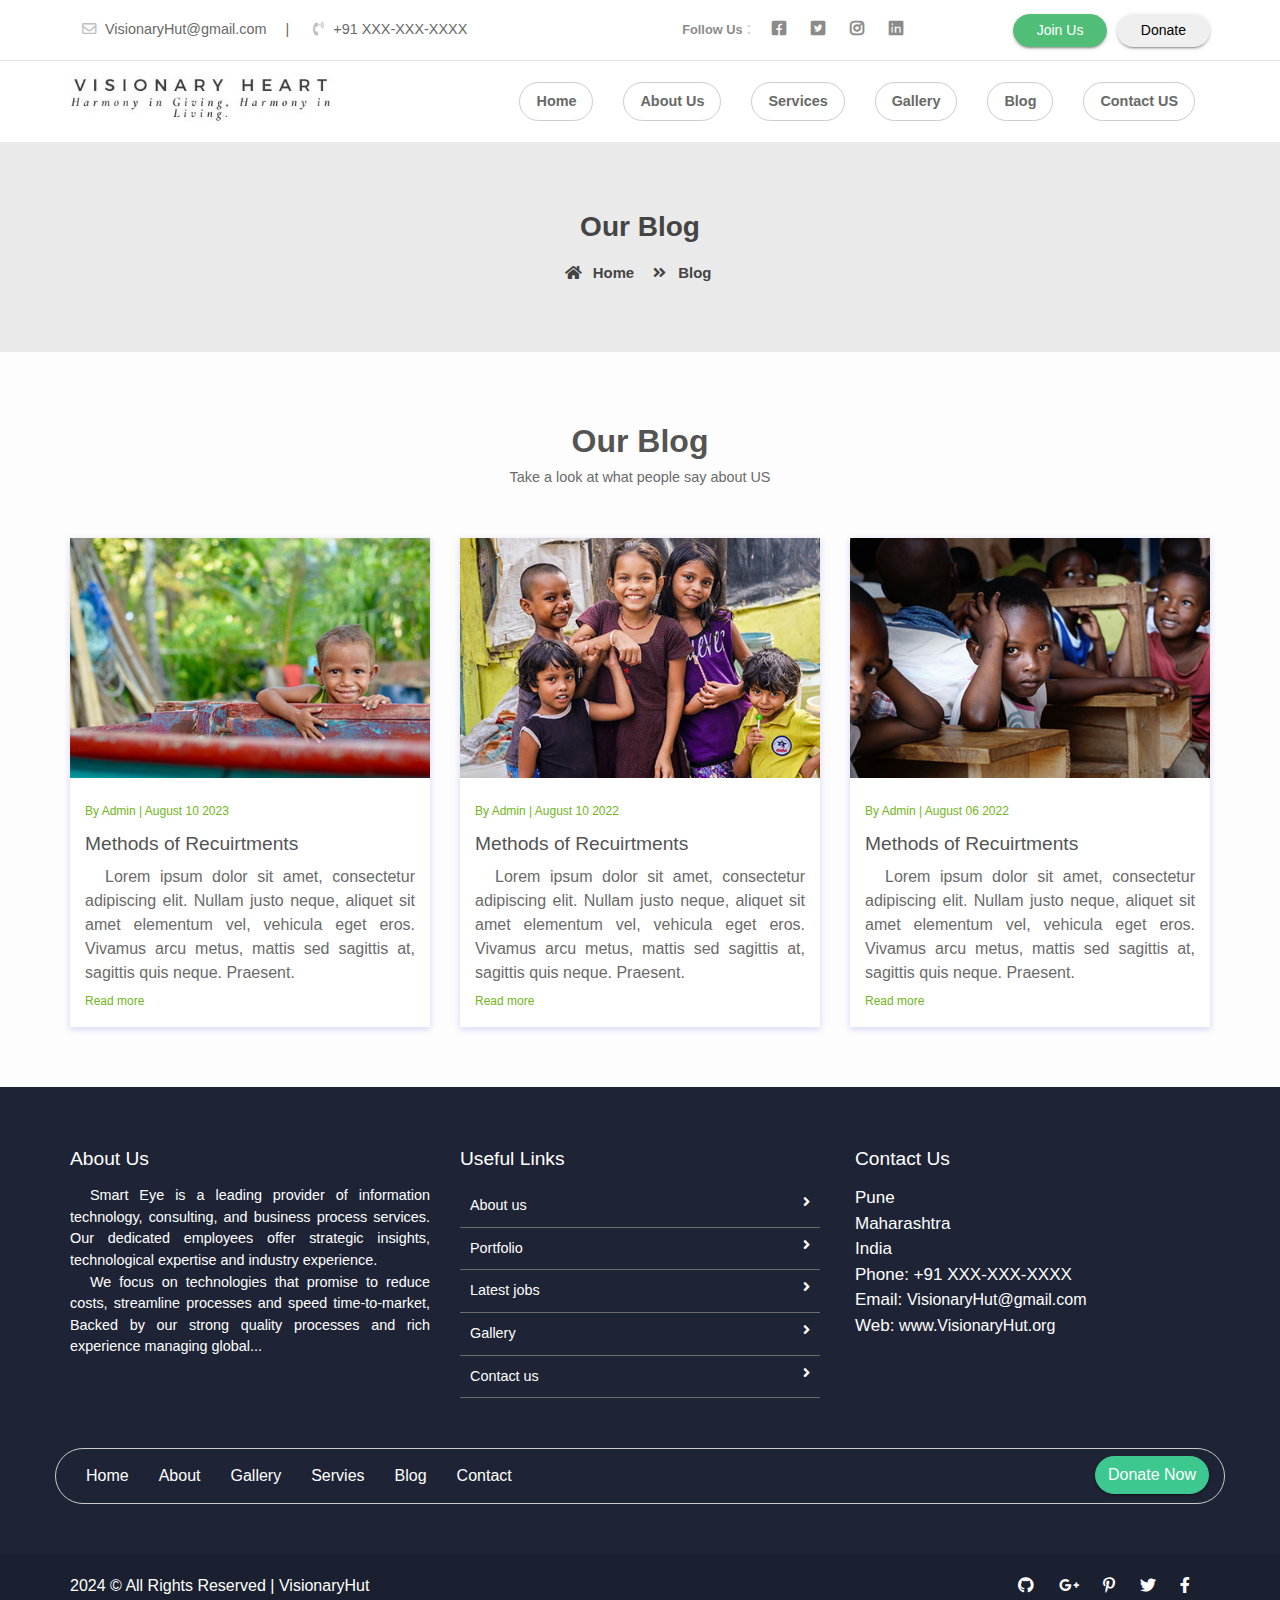
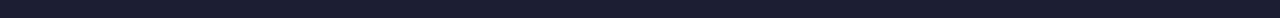
<file: blog.html>
<!doctype html>
<html lang="en">

<head>
    <meta charset="utf-8">
    <meta name="viewport" content="width=device-width, initial-scale=1, shrink-to-fit=no">
    <title>VisionaryHut</title>
    <link rel="shortcut icon" href="assets/images/fav.png" type="image/x-icon">
   <link href="https://fonts.googleapis.com/css2?family=Ubuntu:wght@400;500&display=swap" rel="stylesheet">
    <link rel="shortcut icon" href="assets/images/fav.jpg">
    <link rel="stylesheet" href="assets/css/bootstrap.min.css">
    <link rel="stylesheet" href="assets/css/all.min.css">
    <link rel="stylesheet" href="assets/css/animate.css">
    <link rel="stylesheet" href="assets/plugins/slider/css/owl.carousel.min.css">
    <link rel="stylesheet" href="assets/plugins/slider/css/owl.theme.default.css">
    <link rel="stylesheet" type="text/css" href="assets/css/style.css" />
</head>

<body>

<header class="continer-fluid ">
    <div  class="header-top">
        <div class="container">
            <div class="row col-det">
                <div class="col-lg-6 d-none d-lg-block">
                    <ul class="ulleft">
                        <li>
                            <i class="far fa-envelope"></i>
                            VisionaryHut@gmail.com
                            <span>|</span></li>
                        <li>
                            <i class="fas fa-phone-volume"></i>
                            +91 XXX-XXX-XXXX</li>
                    </ul>
                </div>
                <div class="col-lg-3 col-md-6 folouws">
                  
                    <ul class="ulright">
                       <li> <small>Follow Us </small>:</li>
                        <li>
                            <i class="fab fa-facebook-square"></i>
                        </li>
                        <li>
                            <i class="fab fa-twitter-square"></i>
                        </li>
                        <li>
                            <i class="fab fa-instagram"></i>
                        </li>
                        <li>
                            <i class="fab fa-linkedin"></i>
                        </li>
                    </ul>
                </div>
                <div class="col-lg-3 d-none d-md-block col-md-6 btn-bhed">
                    <button class="btn btn-sm btn-success">Join Us</button>
                    <button class="btn btn-sm btn-default">Donate</button>
                </div>
            </div>
        </div>
    </div>
    <div id="menu-jk" class="header-bottom">
        <div class="container">
            <div class="row nav-row">
                <div class="col-lg-3 col-md-12 logo">
                    <a href="index.html">
                        <img src="assets/images/logo.jpg" alt="">
                        <a data-toggle="collapse" data-target="#menu" href="#menu"><i class="fas d-block d-lg-none  small-menu fa-bars"></i></a>
                    </a>

                </div>
                <div id="menu" class="col-lg-9 col-md-12 d-none d-lg-block nav-col">

                            <ul class="navbad">
                                <li class="nav-item active">
                                    <a class="nav-link" href="index.html">Home
                                    </a>
                                </li>
                                <li class="nav-item">
                                    <a class="nav-link" href="about_us.html">About Us</a>
                                </li>
                                <li class="nav-item">
                                    <a class="nav-link" href="services.html">Services</a>
                                </li>

                                <li class="nav-item">
                                    <a class="nav-link" href="gallery.html">Gallery</a>
                                </li>

                                <li class="nav-item">
                                    <a class="nav-link" href="blog.html">Blog</a>
                                </li>
                                <li class="nav-item">
                                    <a class="nav-link" href="contact_us.html">Contact US</a>
                                </li>




                            </ul>


                </div>
            </div>
        </div>
    </div> 
</header>
 
  <!--  ************************* Page Title Starts Here ************************** -->
        
    <div class="page-nav no-margin row">
        <div class="container">
            <div class="row">
                <h2>Our Blog</h2>
                <ul>
                    <li> <a href="#"><i class="fas fa-home"></i> Home</a></li>
                    <li><i class="fas fa-angle-double-right"></i> Blog</li>
                </ul>
            </div>
        </div>
    </div>
    
    
   
<!-- ################# Our Blog Starts Here#######################--->

<section class="our-blog">
    <div class="container">
        <div class="row session-title">
           <h2> Our Blog </h2>
           <p>Take a look at what people say about US </p>
       </div>
       <div class="blog-row row">
           <div class="col-md-4 col-sm-6">
               <div class="single-blog">
                   <figure>
                       <img src="assets/images/events/image_01.jpg" alt="">
                   </figure>
                   <div class="blog-detail">
                       <small>By Admin | August 10 2023</small>
                       <h4>Methods of Recuirtments</h4>
                       <p> Lorem ipsum dolor sit amet, consectetur adipiscing elit. Nullam justo neque, aliquet sit amet elementum vel, vehicula eget eros. Vivamus arcu metus, mattis sed sagittis at, sagittis quis neque. Praesent.</p>
                       <div class="link">
                           <a href="">Read more </a><i class="fas fa-long-arrow-alt-right"></i>
                       </div>
                   </div>
                   
                   
               </div>
           </div>
           <div class="col-md-4 col-sm-6">
               <div class="single-blog">
                   <figure>
                       <img src="assets/images/events/image_02.jpg" alt="">
                   </figure>
                   <div class="blog-detail">
                       <small>By Admin | August 10 2022</small>
                       <h4>Methods of Recuirtments</h4>
                       <p> Lorem ipsum dolor sit amet, consectetur adipiscing elit. Nullam justo neque, aliquet sit amet elementum vel, vehicula eget eros. Vivamus arcu metus, mattis sed sagittis at, sagittis quis neque. Praesent.</p>
                       <div class="link">
                           <a href="">Read more </a><i class="fas fa-long-arrow-alt-right"></i>
                       </div>
                   </div>
                   
                   
               </div>
           </div>
           <div class="col-md-4 col-sm-6">
               <div class="single-blog">
                   <figure>
                       <img src="assets/images/events/image_03.jpg" alt="">
                   </figure>
                   <div class="blog-detail">
                       <small>By Admin | August 06 2022</small>
                       <h4>Methods of Recuirtments</h4>
                       <p> Lorem ipsum dolor sit amet, consectetur adipiscing elit. Nullam justo neque, aliquet sit amet elementum vel, vehicula eget eros. Vivamus arcu metus, mattis sed sagittis at, sagittis quis neque. Praesent.</p>
                       <div class="link">
                           <a href="">Read more </a><i class="fas fa-long-arrow-alt-right"></i>
                       </div>
                   </div>
                   
                   
               </div>
           </div>
       </div>
    </div>
</section>
      
      
       
  
                 
  <!--  ************************* Footer Starts Here ************************** -->
          
  <footer class="footer">
    <div class="container">
        <div class="row">
            <div class="col-md-4 col-sm-12">
                <h2>About Us</h2>
                <p>
                    Smart Eye is a leading provider of information technology, consulting, and business process services. Our dedicated employees offer strategic insights, technological expertise and industry experience.
                </p>
                <p>We focus on technologies that promise to reduce costs, streamline processes and speed time-to-market, Backed by our strong quality processes and rich experience managing global... </p>
            </div>
            <div class="col-md-4 col-sm-12">
                <h2>Useful Links</h2>
                <ul class="list-unstyled link-list">
                    <li><a ui-sref="about" href="#/about">About us</a><i class="fa fa-angle-right"></i></li>
                    <li><a ui-sref="portfolio" href="#/portfolio">Portfolio</a><i class="fa fa-angle-right"></i></li>
                    <li><a ui-sref="products" href="#/products">Latest jobs</a><i class="fa fa-angle-right"></i></li>
                    <li><a ui-sref="gallery" href="#/gallery">Gallery</a><i class="fa fa-angle-right"></i></li>
                    <li><a ui-sref="contact" href="#/contact">Contact us</a><i class="fa fa-angle-right"></i></li>
                </ul>
            </div>
            <div class="col-md-4 col-sm-12 map-img">
                <h2>Contact Us</h2>
                <address class="md-margin-bottom-40">
                    Pune <br>
                    Maharashtra <br>
                    India <br>
                    Phone: +91 XXX-XXX-XXXX <br>
                    Email: <a href="mailto:info@anybiz.com" class="">VisionaryHut@gmail.com</a><br>
                    Web: <a href="smart-eye.html" class="">www.VisionaryHut.org</a>
                </address>

            </div>
        </div>
        
        
        <div class="nav-box row clearfix">
            <div class="inner col-md-9 clearfix">
                <ul class="footer-nav clearfix">
                    <li><a href="#">Home</a></li>
                    <li><a href="#">About</a></li>
                    <li><a href="#">Gallery</a></li>
                    <li><a href="#">Servies</a></li>
                    <li><a href="#">Blog</a></li>
                    <li><a href="#">Contact</a></li>
                </ul>

              
            </div>
              <div class="donate-link col-md-3"><a href="donate.html" class="btn btn-primary "><span class="btn-title">Donate Now</span></a></div>
        </div>
        
    </div>
    

</footer>
<div class="copy">
        <div class="container">
            <a href="https://www.smarteyeapps.com/">2024 &copy; All Rights Reserved | VisionaryHut</a>
            
            <span>
            <a><i class="fab fa-github"></i></a>
            <a><i class="fab fa-google-plus-g"></i></a>
            <a><i class="fab fa-pinterest-p"></i></a>
            <a><i class="fab fa-twitter"></i></a>
            <a><i class="fab fa-facebook-f"></i></a>
    </span>
        </div>

    </div>
          
    
</body>

<script src="assets/js/jquery-3.2.1.min.js"></script>
<script src="assets/js/popper.min.js"></script>
<script src="assets/js/bootstrap.min.js"></script>
<script src="assets/plugins/scroll-fixed/jquery-scrolltofixed-min.js"></script>
<script src="assets/plugins/slider/js/owl.carousel.min.js"></script>
<script src="assets/js/script.js"></script>

</html>
</file>
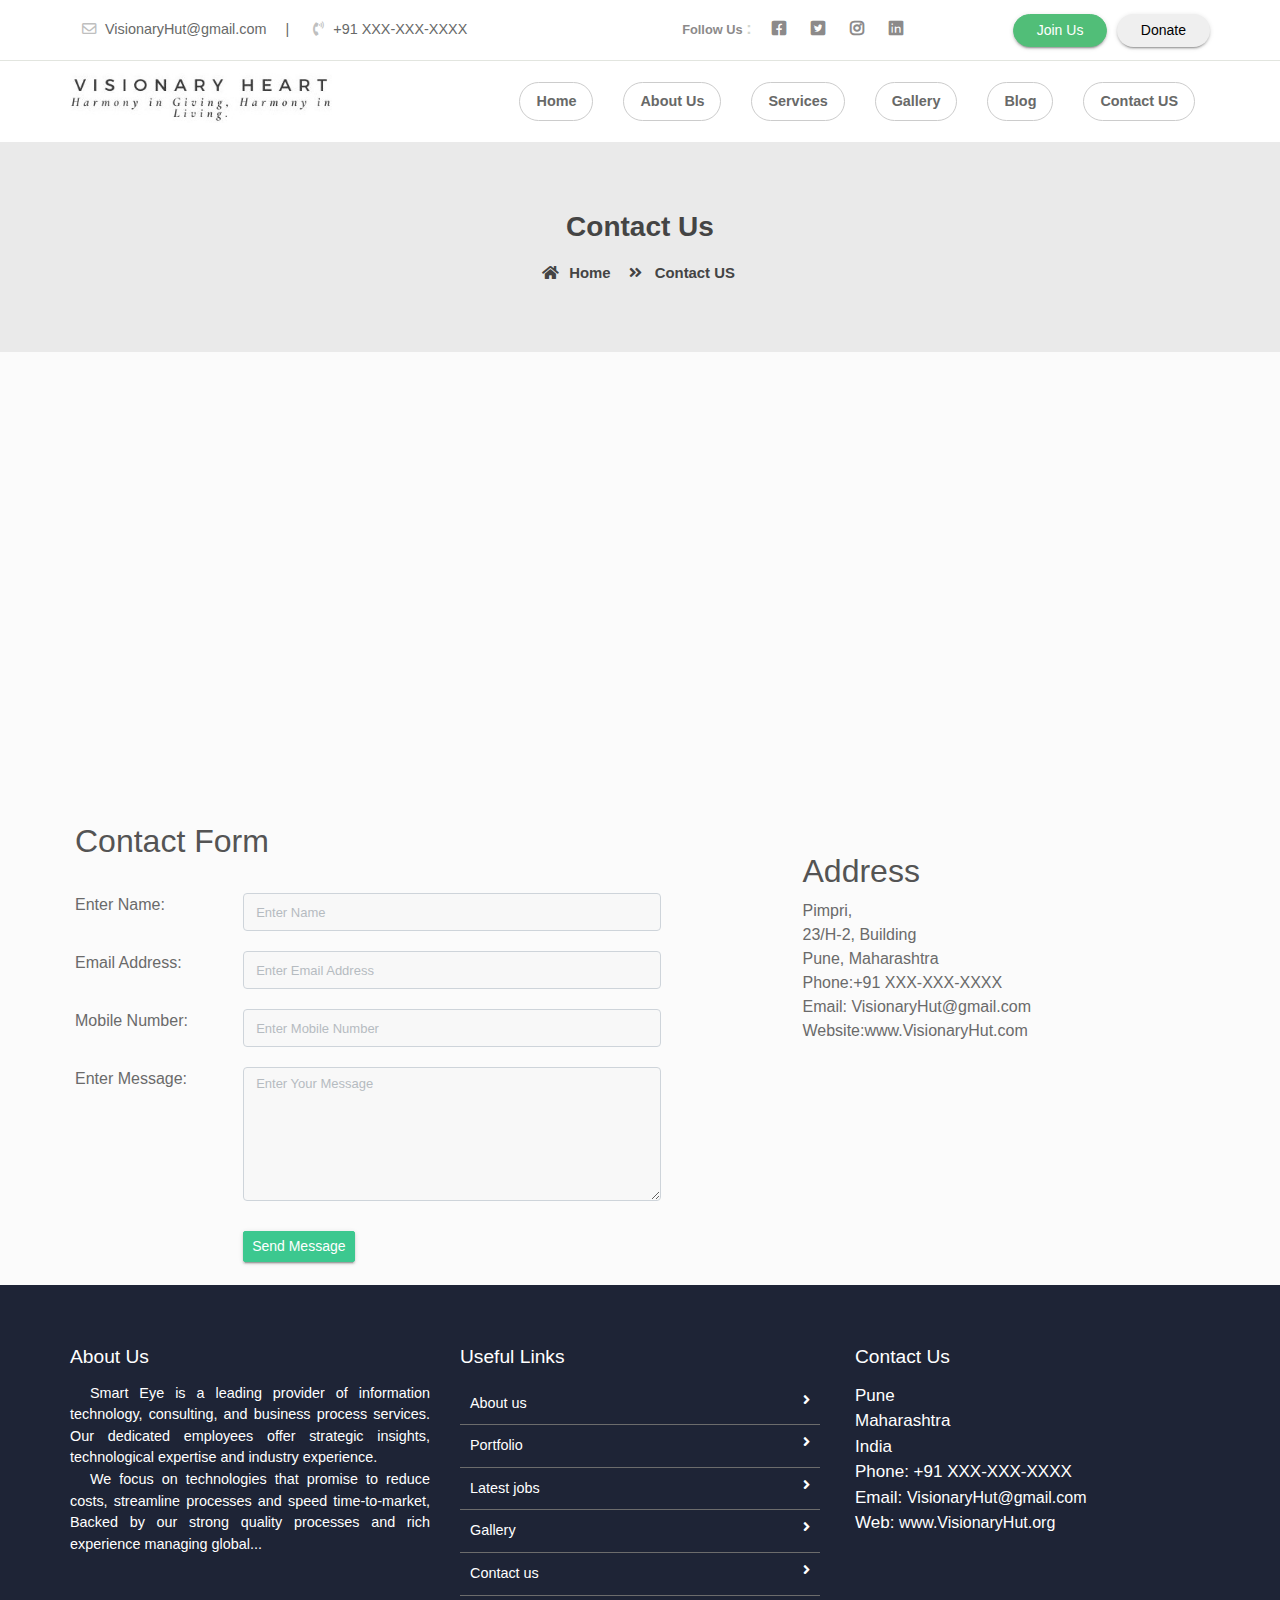
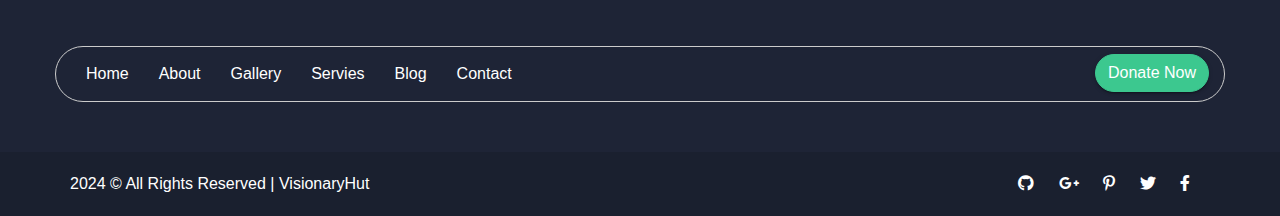
<file: contact_us.html>
<!doctype html>
<html lang="en">

<head>
    <meta charset="utf-8">
    <meta name="viewport" content="width=device-width, initial-scale=1, shrink-to-fit=no">
    <title>VisionaryHut</title>
    <link rel="shortcut icon" href="assets/images/fav.png" type="image/x-icon">
   <link href="https://fonts.googleapis.com/css2?family=Ubuntu:wght@400;500&display=swap" rel="stylesheet">
    <link rel="shortcut icon" href="assets/images/fav.jpg">
    <link rel="stylesheet" href="assets/css/bootstrap.min.css">
    <link rel="stylesheet" href="assets/css/all.min.css">
    <link rel="stylesheet" href="assets/css/animate.css">
    <link rel="stylesheet" href="assets/plugins/slider/css/owl.carousel.min.css">
    <link rel="stylesheet" href="assets/plugins/slider/css/owl.theme.default.css">
    <link rel="stylesheet" type="text/css" href="assets/css/style.css" />
</head>

<body>

<header class="continer-fluid ">
    <div  class="header-top">
        <div class="container">
            <div class="row col-det">
                <div class="col-lg-6 d-none d-lg-block">
                    <ul class="ulleft">
                        <li>
                            <i class="far fa-envelope"></i>
                            VisionaryHut@gmail.com
                            <span>|</span></li>
                        <li>
                            <i class="fas fa-phone-volume"></i>
                            +91 XXX-XXX-XXXX</li>
                    </ul>
                </div>
                <div class="col-lg-3 col-md-6 folouws">
                  
                    <ul class="ulright">
                       <li> <small>Follow Us </small>:</li>
                        <li>
                            <i class="fab fa-facebook-square"></i>
                        </li>
                        <li>
                            <i class="fab fa-twitter-square"></i>
                        </li>
                        <li>
                            <i class="fab fa-instagram"></i>
                        </li>
                        <li>
                            <i class="fab fa-linkedin"></i>
                        </li>
                    </ul>
                </div>
                <div class="col-lg-3 d-none d-md-block col-md-6 btn-bhed">
                    <button class="btn btn-sm btn-success">Join Us</button>
                    <button class="btn btn-sm btn-default">Donate</button>
                </div>
            </div>
        </div>
    </div>
    <div id="menu-jk" class="header-bottom">
        <div class="container">
            <div class="row nav-row">
                <div class="col-lg-3 col-md-12 logo">
                    <a href="index.html">
                        <img src="assets/images/logo.jpg" alt="">
                        <a data-toggle="collapse" data-target="#menu" href="#menu"><i class="fas d-block d-lg-none  small-menu fa-bars"></i></a>
                    </a>

                </div>
                <div id="menu" class="col-lg-9 col-md-12 d-none d-lg-block nav-col">

                            <ul class="navbad">
                                <li class="nav-item active">
                                    <a class="nav-link" href="index.html">Home
                                    </a>
                                </li>
                                <li class="nav-item">
                                    <a class="nav-link" href="about_us.html">About Us</a>
                                </li>
                                <li class="nav-item">
                                    <a class="nav-link" href="services.html">Services</a>
                                </li>

                                <li class="nav-item">
                                    <a class="nav-link" href="gallery.html">Gallery</a>
                                </li>

                                <li class="nav-item">
                                    <a class="nav-link" href="blog.html">Blog</a>
                                </li>
                                <li class="nav-item">
                                    <a class="nav-link" href="contact_us.html">Contact US</a>
                                </li>




                            </ul>


                </div>
            </div>
        </div>
    </div> 
</header>
 
  <!--  ************************* Page Title Starts Here ************************** -->
        
    <div class="page-nav no-margin row">
        <div class="container">
            <div class="row">
                <h2>Contact Us</h2>
                <ul>
                    <li> <a href="#"><i class="fas fa-home"></i> Home</a></li>
                    <li><i class="fas fa-angle-double-right"></i> Contact US</li>
                </ul>
            </div>
        </div>
    </div>
    
    
   
  <!--  ************************* Contact Us Starts Here ************************** -->


    <div style="margin-top:0px;" class="row no-margin">

        <iframe style="width:100%" src="https://www.google.com/maps/embed?pb=!1m14!1m12!1m3!1d249759.19784092825!2d79.10145254589841!3d12.009924873581818!2m3!1f0!2f0!3f0!3m2!1i1024!2i768!4f13.1!5e0!3m2!1sen!2sin!4v1448883859107"  height="450" frameborder="0" style="border:0" allowfullscreen></iframe>


    </div>

    <div class="row contact-rooo no-margin">
        <div class="container">
            <div class="row">


                <div style="padding:20px" class="col-sm-7">
                    <h2 >Contact Form</h2> <br>
                    <div class="row cont-row">
                        <div  class="col-sm-3"><label>Enter Name </label><span>:</span></div>
                        <div class="col-sm-8"><input type="text" placeholder="Enter Name" name="name" class="form-control input-sm"  ></div>
                    </div>
                    <div  class="row cont-row">
                        <div  class="col-sm-3"><label>Email Address </label><span>:</span></div>
                        <div class="col-sm-8"><input type="text" name="name" placeholder="Enter Email Address" class="form-control input-sm"  ></div>
                    </div>
                    <div  class="row cont-row">
                        <div  class="col-sm-3"><label>Mobile Number</label><span>:</span></div>
                        <div class="col-sm-8"><input type="text" name="name" placeholder="Enter Mobile Number" class="form-control input-sm"  ></div>
                    </div>
                    <div  class="row cont-row">
                        <div  class="col-sm-3"><label>Enter Message</label><span>:</span></div>
                        <div class="col-sm-8">
                            <textarea rows="5" placeholder="Enter Your Message" class="form-control input-sm"></textarea>
                        </div>
                    </div>
                    <div style="margin-top:10px;" class="row">
                        <div style="padding-top:10px;" class="col-sm-3"><label></label></div>
                        <div class="col-sm-8">
                            <button class="btn btn-primary btn-sm">Send Message</button>
                        </div>
                    </div>
                </div>
                <div class="col-sm-5">

                    <div style="margin:50px" class="serv">





                        <h2 style="margin-top:10px;">Address</h2>

                        Pimpri, <br>
                        23/H-2, Building<br>
                        Pune, Maharashtra<br>
                        Phone:+91 XXX-XXX-XXXX<br>
                        Email: VisionaryHut@gmail.com<br>
                        Website:www.VisionaryHut.com<br>







                    </div>


                </div>

            </div>
        </div>

    </div>
       
      
      
       
  
                 
  <!--  ************************* Footer Starts Here ************************** -->
          
  <footer class="footer">
    <div class="container">
        <div class="row">
            <div class="col-md-4 col-sm-12">
                <h2>About Us</h2>
                <p>
                    Smart Eye is a leading provider of information technology, consulting, and business process services. Our dedicated employees offer strategic insights, technological expertise and industry experience.
                </p>
                <p>We focus on technologies that promise to reduce costs, streamline processes and speed time-to-market, Backed by our strong quality processes and rich experience managing global... </p>
            </div>
            <div class="col-md-4 col-sm-12">
                <h2>Useful Links</h2>
                <ul class="list-unstyled link-list">
                    <li><a ui-sref="about" href="#/about">About us</a><i class="fa fa-angle-right"></i></li>
                    <li><a ui-sref="portfolio" href="#/portfolio">Portfolio</a><i class="fa fa-angle-right"></i></li>
                    <li><a ui-sref="products" href="#/products">Latest jobs</a><i class="fa fa-angle-right"></i></li>
                    <li><a ui-sref="gallery" href="#/gallery">Gallery</a><i class="fa fa-angle-right"></i></li>
                    <li><a ui-sref="contact" href="#/contact">Contact us</a><i class="fa fa-angle-right"></i></li>
                </ul>
            </div>
            <div class="col-md-4 col-sm-12 map-img">
                <h2>Contact Us</h2>
                <address class="md-margin-bottom-40">
                    Pune <br>
                    Maharashtra <br>
                    India <br>
                    Phone: +91 XXX-XXX-XXXX <br>
                    Email: <a href="mailto:info@anybiz.com" class="">VisionaryHut@gmail.com</a><br>
                    Web: <a href="smart-eye.html" class="">www.VisionaryHut.org</a>
                </address>

            </div>
        </div>
        
        
        <div class="nav-box row clearfix">
            <div class="inner col-md-9 clearfix">
                <ul class="footer-nav clearfix">
                    <li><a href="#">Home</a></li>
                    <li><a href="#">About</a></li>
                    <li><a href="#">Gallery</a></li>
                    <li><a href="#">Servies</a></li>
                    <li><a href="#">Blog</a></li>
                    <li><a href="#">Contact</a></li>
                </ul>

              
            </div>
              <div class="donate-link col-md-3"><a href="donate.html" class="btn btn-primary "><span class="btn-title">Donate Now</span></a></div>
        </div>
        
    </div>
    

</footer>
<div class="copy">
        <div class="container">
            <a href="https://www.smarteyeapps.com/">2024 &copy; All Rights Reserved | VisionaryHut</a>
            
            <span>
            <a><i class="fab fa-github"></i></a>
            <a><i class="fab fa-google-plus-g"></i></a>
            <a><i class="fab fa-pinterest-p"></i></a>
            <a><i class="fab fa-twitter"></i></a>
            <a><i class="fab fa-facebook-f"></i></a>
    </span>
        </div>

    </div>
          
    
</body>

<script src="assets/js/jquery-3.2.1.min.js"></script>
<script src="assets/js/popper.min.js"></script>
<script src="assets/js/bootstrap.min.js"></script>
<script src="assets/plugins/scroll-fixed/jquery-scrolltofixed-min.js"></script>
<script src="assets/plugins/slider/js/owl.carousel.min.js"></script>
<script src="assets/js/script.js"></script>

</html>
</file>
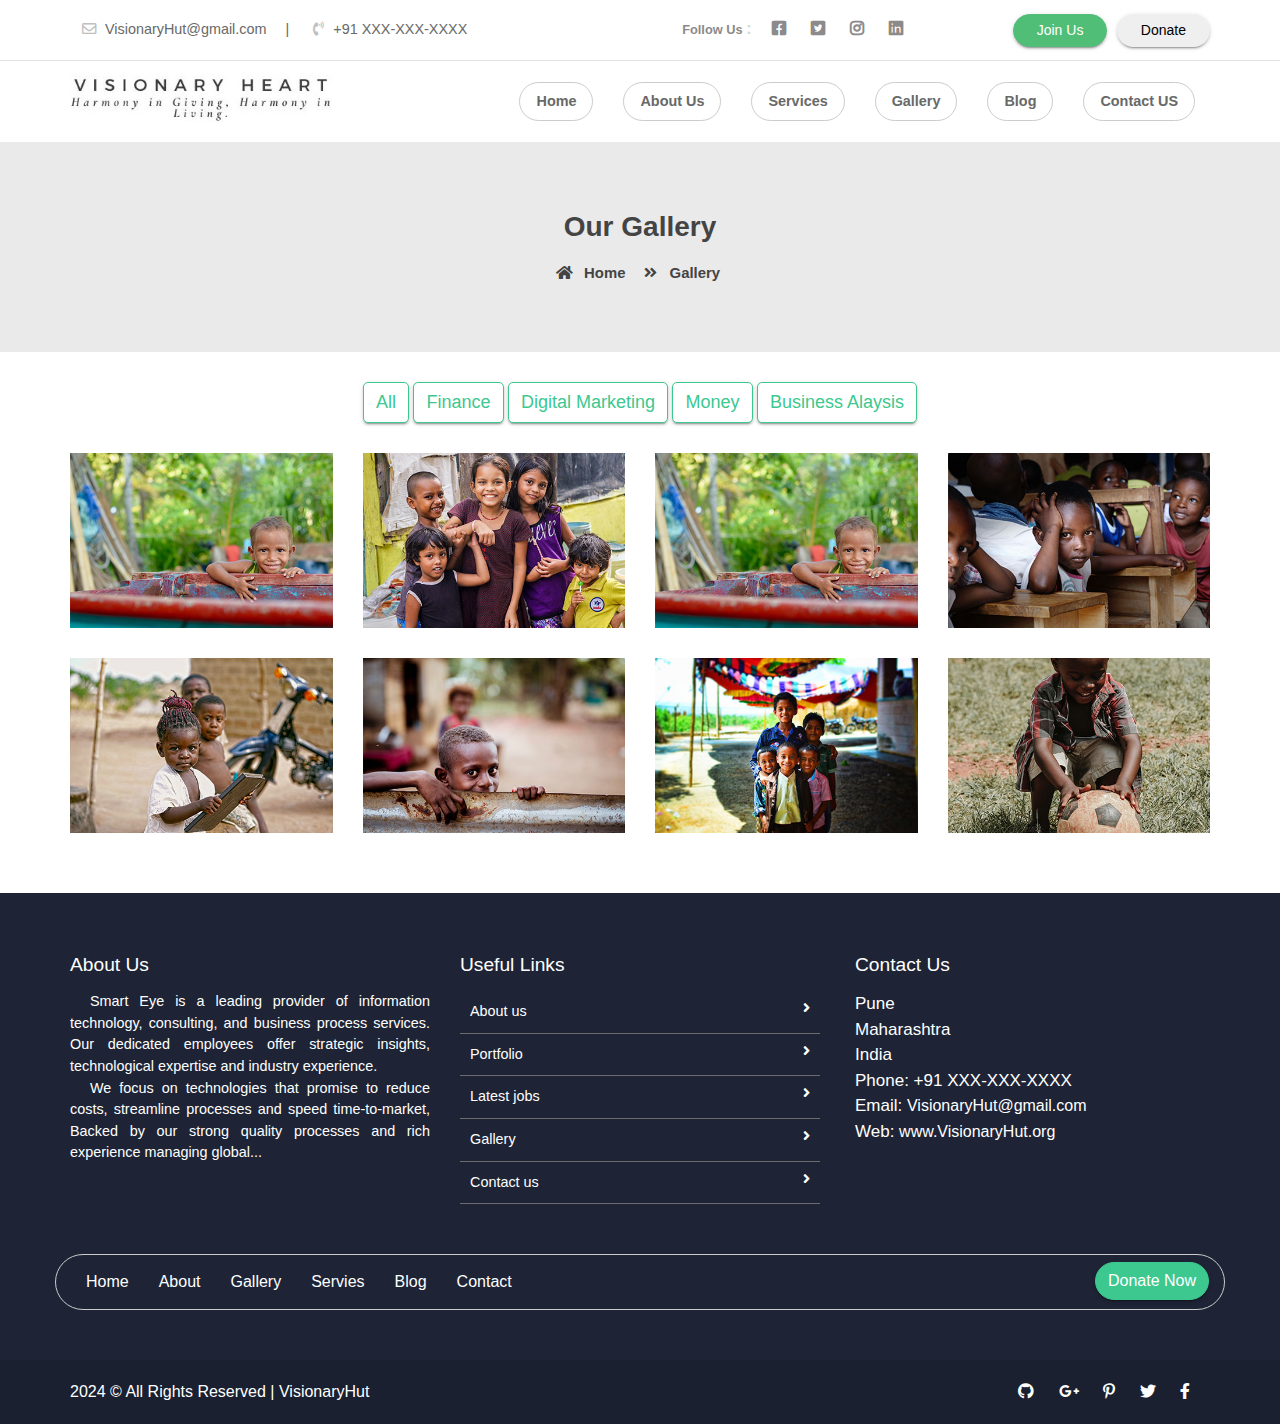
<file: gallery.html>
<!doctype html>
<html lang="en">

<head>
    <meta charset="utf-8">
    <meta name="viewport" content="width=device-width, initial-scale=1, shrink-to-fit=no">
    <title>VisionaryHut</title>
    <link rel="shortcut icon" href="assets/images/fav.png" type="image/x-icon">
   <link href="https://fonts.googleapis.com/css2?family=Ubuntu:wght@400;500&display=swap" rel="stylesheet">
    <link rel="shortcut icon" href="assets/images/fav.jpg">
    <link rel="stylesheet" href="assets/css/bootstrap.min.css">
    <link rel="stylesheet" href="assets/css/all.min.css">
    <link rel="stylesheet" href="assets/css/animate.css">
    <link rel="stylesheet" href="assets/plugins/slider/css/owl.carousel.min.css">
    <link rel="stylesheet" href="assets/plugins/slider/css/owl.theme.default.css">
    <link rel="stylesheet" type="text/css" href="assets/css/style.css" />
</head>

<body>

<header class="continer-fluid ">
    <div  class="header-top">
        <div class="container">
            <div class="row col-det">
                <div class="col-lg-6 d-none d-lg-block">
                    <ul class="ulleft">
                        <li>
                            <i class="far fa-envelope"></i>
                            VisionaryHut@gmail.com
                            <span>|</span></li>
                        <li>
                            <i class="fas fa-phone-volume"></i>
                            +91 XXX-XXX-XXXX</li>
                    </ul>
                </div>
                <div class="col-lg-3 col-md-6 folouws">
                  
                    <ul class="ulright">
                       <li> <small>Follow Us </small>:</li>
                        <li>
                            <i class="fab fa-facebook-square"></i>
                        </li>
                        <li>
                            <i class="fab fa-twitter-square"></i>
                        </li>
                        <li>
                            <i class="fab fa-instagram"></i>
                        </li>
                        <li>
                            <i class="fab fa-linkedin"></i>
                        </li>
                    </ul>
                </div>
                <div class="col-lg-3 d-none d-md-block col-md-6 btn-bhed">
                    <button class="btn btn-sm btn-success">Join Us</button>
                    <button class="btn btn-sm btn-default">Donate</button>
                </div>
            </div>
        </div>
    </div>
    <div id="menu-jk" class="header-bottom">
        <div class="container">
            <div class="row nav-row">
                <div class="col-lg-3 col-md-12 logo">
                    <a href="index.html">
                        <img src="assets/images/logo.jpg" alt="">
                        <a data-toggle="collapse" data-target="#menu" href="#menu"><i class="fas d-block d-lg-none  small-menu fa-bars"></i></a>
                    </a>

                </div>
                <div id="menu" class="col-lg-9 col-md-12 d-none d-lg-block nav-col">

                            <ul class="navbad">
                                <li class="nav-item active">
                                    <a class="nav-link" href="index.html">Home
                                    </a>
                                </li>
                                <li class="nav-item">
                                    <a class="nav-link" href="about_us.html">About Us</a>
                                </li>
                                <li class="nav-item">
                                    <a class="nav-link" href="services.html">Services</a>
                                </li>

                                <li class="nav-item">
                                    <a class="nav-link" href="gallery.html">Gallery</a>
                                </li>

                                <li class="nav-item">
                                    <a class="nav-link" href="blog.html">Blog</a>
                                </li>
                                <li class="nav-item">
                                    <a class="nav-link" href="contact_us.html">Contact US</a>
                                </li>




                            </ul>


                </div>
            </div>
        </div>
    </div> 
</header>
 
  <!--  ************************* Page Title Starts Here ************************** -->
        
    <div class="page-nav no-margin row">
        <div class="container">
            <div class="row">
                <h2>Our Gallery</h2>
                <ul>
                    <li> <a href="#"><i class="fas fa-home"></i> Home</a></li>
                    <li><i class="fas fa-angle-double-right"></i> Gallery</li>
                </ul>
            </div>
        </div>
    </div>
    
    
   
 <!--  ************************* Gallery Starts Here ************************** -->
        <div id="portfolio" class="gallery">
           <div class="container">
              
              <div class="row">
                

        <div class="gallery-filter d-none d-sm-block">
            <button class="btn btn-default filter-button" data-filter="all">All</button>
            <button class="btn btn-default filter-button" data-filter="hdpe">Finance</button>
            <button class="btn btn-default filter-button" data-filter="sprinkle">Digital Marketing</button>
            <button class="btn btn-default filter-button" data-filter="spray"> Money</button>
            <button class="btn btn-default filter-button" data-filter="irrigation">Business Alaysis</button>
        </div>
        <br/>



            <div class="gallery_product col-lg-3 col-md-3 col-sm-4 col-xs-6 filter hdpe">
                <img src="assets/images/events/image_01.jpg" class="img-responsive">
            </div>

            <div class="gallery_product col-lg-3 col-md-3 col-sm-4 col-xs-6 filter sprinkle">
                <img src="assets/images/events/image_02.jpg" class="img-responsive">
            </div>

            <div class="gallery_product col-lg-3 col-md-3 col-sm-4 col-xs-6 filter hdpe">
                <img src="assets/images/events/image_01.jpg" class="img-responsive">
            </div>

            <div class="gallery_product col-lg-3 col-md-3 col-sm-4 col-xs-6 filter irrigation">
                <img src="assets/images/events/image_03.jpg" class="img-responsive">
            </div>

            <div class="gallery_product col-lg-3 col-md-3 col-sm-4 col-xs-6 filter spray">
                <img src="assets/images/events/image_04.jpg" class="img-responsive">
            </div>

          

            <div class="gallery_product col-lg-3 col-md-3 col-sm-4 col-xs-6 filter spray">
                <img src="assets/images/events/image_05.jpg" class="img-responsive">
            </div>

            <div class="gallery_product col-lg-3 col-md-3 col-sm-4 col-xs-6 filter irrigation">
                <img src="assets/images/events/image_06.jpg" class="img-responsive">
            </div>

            <div class="gallery_product col-lg-3 col-md-4 col-sm-3 col-xs-6 filter irrigation">
                <img src="assets/images/events/image_07.jpg" class="img-responsive">
            </div>

            
        </div>
    </div>
       
       
       </div>
        <!-- ######## Gallery End ####### -->
  
                 
  <!--  ************************* Footer Starts Here ************************** -->
          
  <footer class="footer">
    <div class="container">
        <div class="row">
            <div class="col-md-4 col-sm-12">
                <h2>About Us</h2>
                <p>
                    Smart Eye is a leading provider of information technology, consulting, and business process services. Our dedicated employees offer strategic insights, technological expertise and industry experience.
                </p>
                <p>We focus on technologies that promise to reduce costs, streamline processes and speed time-to-market, Backed by our strong quality processes and rich experience managing global... </p>
            </div>
            <div class="col-md-4 col-sm-12">
                <h2>Useful Links</h2>
                <ul class="list-unstyled link-list">
                    <li><a ui-sref="about" href="#/about">About us</a><i class="fa fa-angle-right"></i></li>
                    <li><a ui-sref="portfolio" href="#/portfolio">Portfolio</a><i class="fa fa-angle-right"></i></li>
                    <li><a ui-sref="products" href="#/products">Latest jobs</a><i class="fa fa-angle-right"></i></li>
                    <li><a ui-sref="gallery" href="#/gallery">Gallery</a><i class="fa fa-angle-right"></i></li>
                    <li><a ui-sref="contact" href="#/contact">Contact us</a><i class="fa fa-angle-right"></i></li>
                </ul>
            </div>
            <div class="col-md-4 col-sm-12 map-img">
                <h2>Contact Us</h2>
                <address class="md-margin-bottom-40">
                    Pune <br>
                    Maharashtra <br>
                    India <br>
                    Phone: +91 XXX-XXX-XXXX <br>
                    Email: <a href="mailto:info@anybiz.com" class="">VisionaryHut@gmail.com</a><br>
                    Web: <a href="smart-eye.html" class="">www.VisionaryHut.org</a>
                </address>

            </div>
        </div>
        
        
        <div class="nav-box row clearfix">
            <div class="inner col-md-9 clearfix">
                <ul class="footer-nav clearfix">
                    <li><a href="#">Home</a></li>
                    <li><a href="#">About</a></li>
                    <li><a href="#">Gallery</a></li>
                    <li><a href="#">Servies</a></li>
                    <li><a href="#">Blog</a></li>
                    <li><a href="#">Contact</a></li>
                </ul>

              
            </div>
              <div class="donate-link col-md-3"><a href="donate.html" class="btn btn-primary "><span class="btn-title">Donate Now</span></a></div>
        </div>
        
    </div>
    

</footer>
<div class="copy">
        <div class="container">
            <a href="https://www.smarteyeapps.com/">2024 &copy; All Rights Reserved | VisionaryHut</a>
            
            <span>
            <a><i class="fab fa-github"></i></a>
            <a><i class="fab fa-google-plus-g"></i></a>
            <a><i class="fab fa-pinterest-p"></i></a>
            <a><i class="fab fa-twitter"></i></a>
            <a><i class="fab fa-facebook-f"></i></a>
    </span>
        </div>

    </div>
          
    
</body>

<script src="assets/js/jquery-3.2.1.min.js"></script>
<script src="assets/js/popper.min.js"></script>
<script src="assets/js/bootstrap.min.js"></script>
<script src="assets/plugins/scroll-fixed/jquery-scrolltofixed-min.js"></script>
<script src="assets/plugins/slider/js/owl.carousel.min.js"></script>
<script src="assets/js/script.js"></script>

</html>
</file>
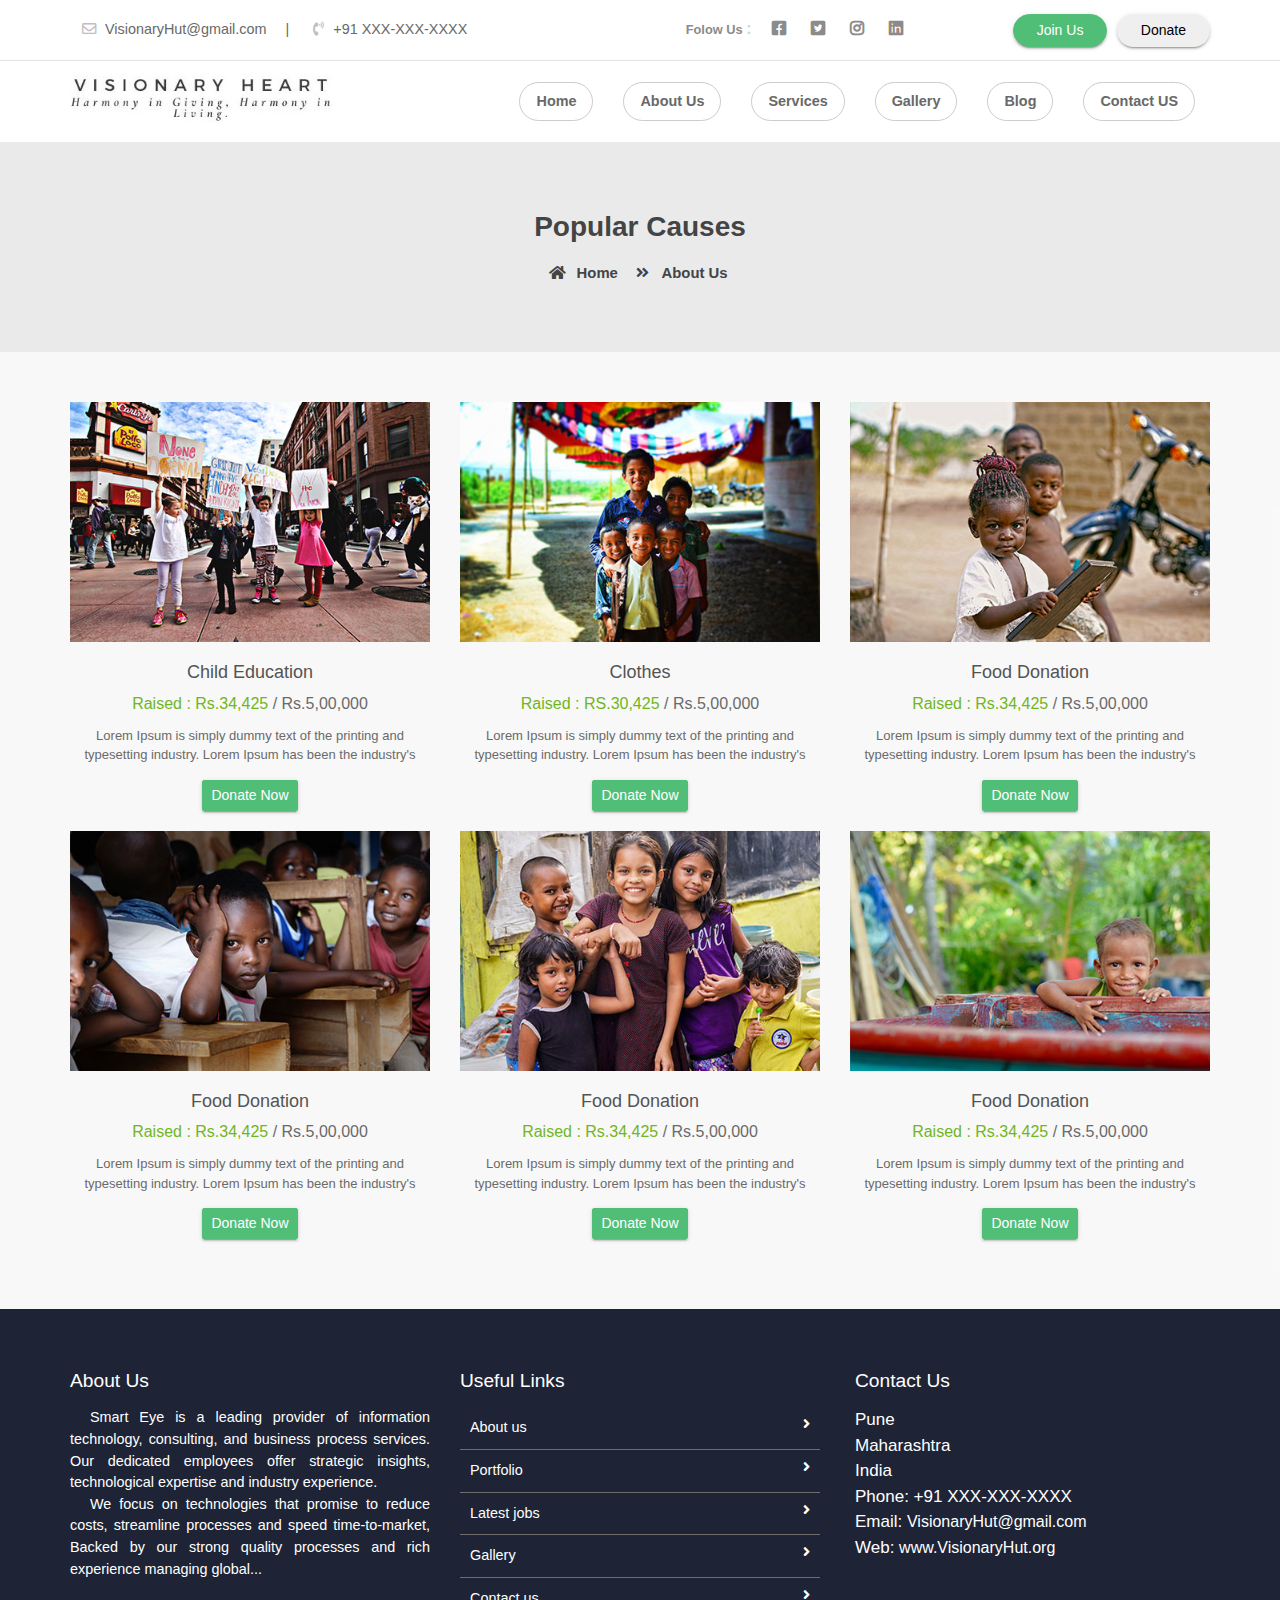
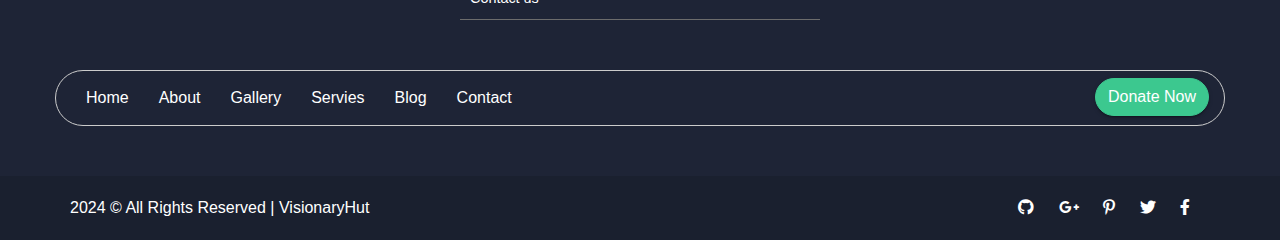
<file: services.html>
<!doctype html>
<html lang="en">

<head>
    <meta charset="utf-8">
    <meta name="viewport" content="width=device-width, initial-scale=1, shrink-to-fit=no">
    <title>VisionaryHut</title>
    <link rel="shortcut icon" href="assets/images/fav.png" type="image/x-icon">
   <link href="https://fonts.googleapis.com/css2?family=Ubuntu:wght@400;500&display=swap" rel="stylesheet">
    <link rel="shortcut icon" href="assets/images/fav.jpg">
    <link rel="stylesheet" href="assets/css/bootstrap.min.css">
    <link rel="stylesheet" href="assets/css/all.min.css">
    <link rel="stylesheet" href="assets/css/animate.css">
    <link rel="stylesheet" href="assets/plugins/slider/css/owl.carousel.min.css">
    <link rel="stylesheet" href="assets/plugins/slider/css/owl.theme.default.css">
    <link rel="stylesheet" type="text/css" href="assets/css/style.css" />
</head>

<body>

<header class="continer-fluid ">
    <div  class="header-top">
        <div class="container">
            <div class="row col-det">
                <div class="col-lg-6 d-none d-lg-block">
                    <ul class="ulleft">
                        <li>
                            <i class="far fa-envelope"></i>
                            VisionaryHut@gmail.com
                            <span>|</span></li>
                        <li>
                            <i class="fas fa-phone-volume"></i>
                            +91 XXX-XXX-XXXX</li>
                    </ul>
                </div>
                <div class="col-lg-3 col-md-6 folouws">
                  
                    <ul class="ulright">
                       <li> <small>Folow Us </small>:</li>
                        <li>
                            <i class="fab fa-facebook-square"></i>
                        </li>
                        <li>
                            <i class="fab fa-twitter-square"></i>
                        </li>
                        <li>
                            <i class="fab fa-instagram"></i>
                        </li>
                        <li>
                            <i class="fab fa-linkedin"></i>
                        </li>
                    </ul>
                </div>
                <div class="col-lg-3 d-none d-md-block col-md-6 btn-bhed">
                    <button class="btn btn-sm btn-success">Join Us</button>
                    <button class="btn btn-sm btn-default">Donate</button>
                </div>
            </div>
        </div>
    </div>
    <div id="menu-jk" class="header-bottom">
        <div class="container">
            <div class="row nav-row">
                <div class="col-lg-3 col-md-12 logo">
                    <a href="index.html">
                        <img src="assets/images/logo.jpg" alt="">
                        <a data-toggle="collapse" data-target="#menu" href="#menu"><i class="fas d-block d-lg-none  small-menu fa-bars"></i></a>
                    </a>

                </div>
                <div id="menu" class="col-lg-9 col-md-12 d-none d-lg-block nav-col">

                            <ul class="navbad">
                                <li class="nav-item active">
                                    <a class="nav-link" href="index.html">Home
                                    </a>
                                </li>
                                <li class="nav-item">
                                    <a class="nav-link" href="about_us.html">About Us</a>
                                </li>
                                <li class="nav-item">
                                    <a class="nav-link" href="services.html">Services</a>
                                </li>

                                <li class="nav-item">
                                    <a class="nav-link" href="gallery.html">Gallery</a>
                                </li>

                                <li class="nav-item">
                                    <a class="nav-link" href="blog.html">Blog</a>
                                </li>
                                <li class="nav-item">
                                    <a class="nav-link" href="contact_us.html">Contact US</a>
                                </li>




                            </ul>


                </div>
            </div>
        </div>
    </div> 
</header>
 
  <!--  ************************* Page Title Starts Here ************************** -->
        
    <div class="page-nav no-margin row">
        <div class="container">
            <div class="row">
                <h2>Popular Causes</h2>
                <ul>
                    <li> <a href="#"><i class="fas fa-home"></i> Home</a></li>
                    <li><i class="fas fa-angle-double-right"></i> About Us</li>
                </ul>
            </div>
        </div>
    </div>
    
    
   
  <!-- ################# Events Start Here#######################--->
    <section class="events">
        <div class="container">
           
            <div class="event-ro row">
                <div class="col-md-4 col-sm-6">
                    <div class="event-box">
                        <img src="assets/images/events/image_08.jpg" alt="">
                        <h4>Child Education</h4>
                        
                        <p class="raises"><span>Raised : Rs.34,425</span> / Rs.5,00,000 </p>
                        <p class="desic">Lorem Ipsum is simply dummy text of the printing and typesetting industry.  Lorem Ipsum has been the industry's </p>
                        <button class="btn btn-success btn-sm">Donate Now</button>
                    </div>
                </div>
                <div class="col-md-4 col-sm-6">
                    <div class="event-box">
                        <img src="assets/images/events/image_06.jpg" alt="">
                        <h4>Clothes</h4>
                        <p class="raises"><span>Raised : RS.30,425</span> / Rs.5,00,000 </p>
                        <p class="desic">Lorem Ipsum is simply dummy text of the printing and typesetting industry.  Lorem Ipsum has been the industry's </p>
                        <button class="btn btn-success btn-sm">Donate Now</button>
                    </div>
                </div>
                <div class="col-md-4 col-sm-6">
                    <div class="event-box">
                        <img src="assets/images/events/image_04.jpg" alt="">
                        <h4>Food Donation</h4>
                        <p class="raises"><span>Raised : Rs.34,425</span> / Rs.5,00,000 </p>
                        <p class="desic">Lorem Ipsum is simply dummy text of the printing and typesetting industry.  Lorem Ipsum has been the industry's </p>
                        <button class="btn btn-success btn-sm">Donate Now</button>
                    </div>
                </div>
                <div class="col-md-4 col-sm-6">
                    <div class="event-box">
                        <img src="assets/images/events/image_03.jpg" alt="">
                        <h4>Food Donation</h4>
                        <p class="raises"><span>Raised : Rs.34,425</span> / Rs.5,00,000 </p>
                        <p class="desic">Lorem Ipsum is simply dummy text of the printing and typesetting industry.  Lorem Ipsum has been the industry's </p>
                        <button class="btn btn-success btn-sm">Donate Now</button>
                    </div>
                </div>
                <div class="col-md-4 col-sm-6">
                    <div class="event-box">
                        <img src="assets/images/events/image_02.jpg" alt="">
                        <h4>Food Donation</h4>
                        <p class="raises"><span>Raised : Rs.34,425</span> / Rs.5,00,000 </p>
                        <p class="desic">Lorem Ipsum is simply dummy text of the printing and typesetting industry.  Lorem Ipsum has been the industry's </p>
                        <button class="btn btn-success btn-sm">Donate Now</button>
                    </div>
                </div>
                <div class="col-md-4 col-sm-6">
                    <div class="event-box">
                        <img src="assets/images/events/image_01.jpg" alt="">
                        <h4>Food Donation</h4>
                        <p class="raises"><span>Raised : Rs.34,425</span> / Rs.5,00,000 </p>
                        <p class="desic">Lorem Ipsum is simply dummy text of the printing and typesetting industry.  Lorem Ipsum has been the industry's </p>
                        <button class="btn btn-success btn-sm">Donate Now</button>
                    </div>
                </div>
            </div>
        </div>
    </section>   
      
       
  
                 
  <!--  ************************* Footer Starts Here ************************** -->
          
  <footer class="footer">
    <div class="container">
        <div class="row">
            <div class="col-md-4 col-sm-12">
                <h2>About Us</h2>
                <p>
                    Smart Eye is a leading provider of information technology, consulting, and business process services. Our dedicated employees offer strategic insights, technological expertise and industry experience.
                </p>
                <p>We focus on technologies that promise to reduce costs, streamline processes and speed time-to-market, Backed by our strong quality processes and rich experience managing global... </p>
            </div>
            <div class="col-md-4 col-sm-12">
                <h2>Useful Links</h2>
                <ul class="list-unstyled link-list">
                    <li><a ui-sref="about" href="#/about">About us</a><i class="fa fa-angle-right"></i></li>
                    <li><a ui-sref="portfolio" href="#/portfolio">Portfolio</a><i class="fa fa-angle-right"></i></li>
                    <li><a ui-sref="products" href="#/products">Latest jobs</a><i class="fa fa-angle-right"></i></li>
                    <li><a ui-sref="gallery" href="#/gallery">Gallery</a><i class="fa fa-angle-right"></i></li>
                    <li><a ui-sref="contact" href="#/contact">Contact us</a><i class="fa fa-angle-right"></i></li>
                </ul>
            </div>
            <div class="col-md-4 col-sm-12 map-img">
                <h2>Contact Us</h2>
                <address class="md-margin-bottom-40">
                    Pune <br>
                    Maharashtra <br>
                    India <br>
                    Phone: +91 XXX-XXX-XXXX <br>
                    Email: <a href="mailto:info@anybiz.com" class="">VisionaryHut@gmail.com</a><br>
                    Web: <a href="smart-eye.html" class="">www.VisionaryHut.org</a>
                </address>

            </div>
        </div>
        
        
        <div class="nav-box row clearfix">
            <div class="inner col-md-9 clearfix">
                <ul class="footer-nav clearfix">
                    <li><a href="#">Home</a></li>
                    <li><a href="#">About</a></li>
                    <li><a href="#">Gallery</a></li>
                    <li><a href="#">Servies</a></li>
                    <li><a href="#">Blog</a></li>
                    <li><a href="#">Contact</a></li>
                </ul>

              
            </div>
              <div class="donate-link col-md-3"><a href="donate.html" class="btn btn-primary "><span class="btn-title">Donate Now</span></a></div>
        </div>
        
    </div>
    

</footer>
<div class="copy">
        <div class="container">
            <a href="https://www.smarteyeapps.com/">2024 &copy; All Rights Reserved | VisionaryHut</a>
            
            <span>
            <a><i class="fab fa-github"></i></a>
            <a><i class="fab fa-google-plus-g"></i></a>
            <a><i class="fab fa-pinterest-p"></i></a>
            <a><i class="fab fa-twitter"></i></a>
            <a><i class="fab fa-facebook-f"></i></a>
    </span>
        </div>

    </div>
          
    
</body>

<script src="assets/js/jquery-3.2.1.min.js"></script>
<script src="assets/js/popper.min.js"></script>
<script src="assets/js/bootstrap.min.js"></script>
<script src="assets/plugins/scroll-fixed/jquery-scrolltofixed-min.js"></script>
<script src="assets/plugins/slider/js/owl.carousel.min.js"></script>
<script src="assets/js/script.js"></script>

</html>
</file>
<file: assets/css/style.css>
/* =======================================================================
Template Name: Youtubers
Author:  SmartEye Technologies
Author URI: www.smarteyeapps.com
Version: 1.0
coder name:Prabin Raja
Description: This Template is created for Youtubers
======================================================================= */
/* ===================================== Import Variables ================================== */
@import url(https://fonts.googleapis.com/css?family=Montserrat:300,400,600,700);
@import url(https://fonts.googleapis.com/css?family=Arimo:300,400,400italic,700,700italic);
/* ===================================== Basic CSS ==================================== */
* {
  margin: 0px;
  padding: 0px;
  list-style: none; }

img {
  max-width: 100%; }

a {
  text-decoration: none;
  outline: none;
  color: #444; }

a:hover {
  color: #444; }

ul {
  margin-bottom: 0;
  padding-left: 0; }

a:hover,
a:focus,
input,
textarea {
  text-decoration: none;
  outline: none; }

.center {
  text-align: center; }

.left {
  text-align: left; }

.right {
  text-align: right; }

.cp {
  cursor: pointer; }

html, body {
  height: 100%; }

p {
  margin-bottom: 0px;
  width: 100%; }

/* .container .logo img{
  width: 150px;
  height: 30px;
  margin-top: 10px;
  margin-bottom: 10px;
} */

.no-padding {
  padding: 0px; }

.no-margin {
  margin: 0px; }

.hid {
  display: none; }

.top-mar {
  margin-top: 15px; }

.h-100 {
  height: 100%; }

::placeholder {
  color: #747f8a !important;
  font-size: 13px;
  opacity: .5 !important; }

.container-fluid {
  padding: 0px; }

h1, h2, h3, h4, h5, h6 {
  color: #545454; }

body {
  background-color: #f1f1f145 !important;
  -webkit-font-smoothing: antialiased;
  -moz-osx-font-smoothing: grayscale;
  text-rendering: optimizeLegibility;
  color: #6A6A6A;
  overflow-x: hidden; }

.session-title {
  padding: 30px;
  margin: 0px;
  margin-bottom: 20px; }
  @media screen and (max-width: 767px) {
    .session-title {
      padding: 5px; } }
  .session-title h2 {
    width: 100%;
    text-align: center;
    font-weight: 600;
    margin-bottom: 0px; }
  .session-title p {
    max-width: 850px;
    text-align: center;
    float: none;
    margin: auto;
    font-size: .9rem;
    margin-top: 6px; }
  .session-title span {
    float: right;
    font-style: italic; }

.inner-title {
  padding: 20px;
  padding-left: 0px;
  margin: 0px;
  margin-bottom: 10px;
  padding-bottom: 0px;
  border-bottom: 1px solid #ccccccc4;
  display: block;
  padding-right: 0px; }
  .inner-title h2 {
    width: 100%;
    text-align: center;
    font-size: 1rem;
    font-weight: 600;
    text-align: left;
    border-bottom: 1px solid #863dd9;
    padding-bottom: 10px;
    margin-bottom: 0px;
    width: 300px; }
  .inner-title p {
    width: 100%;
    text-align: center; }
  .inner-title .btn {
    float: right;
    margin-top: -38px;
    font-weight: 600;
    font-size: .8rem; }

.page-nav {
  background-size: 100%;
  padding: 68px;
  text-align: center;
  background-color: #eaeaea; }
  .page-nav ul {
    float: none;
    margin: auto; }
  @media screen and (max-width: 992px) {
    .page-nav {
      background-size: auto; } }
  @media screen and (max-width: 767px) {
    .page-nav {
      padding-top: 200px;
      padding-bottom: 40px; } }
  @media screen and (max-width: 356px) {
    .page-nav {
      padding-top: 200px;
      padding-bottom: 40px; } }
  .page-nav h2 {
    font-size: 28px;
    width: 100%;
    font-weight: 700;
    color: #444; }
    @media screen and (max-width: 600px) {
      .page-nav h2 {
        font-size: 26px; } }
  .page-nav ul li {
    float: left;
    margin-right: 10px;
    margin-top: 10px;
    font-size: 16px;
    font-size: .93rem;
    font-weight: 600;
    color: #444; }
    .page-nav ul li i {
      width: 30px;
      text-align: center;
      color: #444; }
    .page-nav ul li a {
      color: #444;
      font-size: .93rem;
      font-weight: 600; }

.btn-success {
  background-color: #51be78;
  border-color: #51be78; }
  .btn-success:hover {
    background-color: #51be78 !important;
    border-color: #51be78 !important; }
  .btn-success:active {
    background-color: #51be78 !important;
    border-color: #51be78 !important; }
  .btn-success:focus {
    background-color: #51be78 !important;
    border-color: #51be78 !important;
    box-shadow: none !important; }

.btn-primary {
  background-color: #3cc88f;
  border-color: #3cc88f; }
  .btn-primary:hover {
    background-color: #3cc88f !important;
    border-color: #3cc88f !important; }
  .btn-primary:active {
    background-color: #3cc88f !important;
    border-color: #3cc88f !important; }
  .btn-primary:focus {
    background-color: #3cc88f !important;
    border-color: #3cc88f !important;
    box-shadow: none !important; }

.btn {
  box-shadow: 0 3px 1px -2px rgba(0, 0, 0, 0.2), 0 2px 2px 0 rgba(0, 0, 0, 0.14), 0 1px 5px 0 rgba(0, 0, 0, 0.12);
  border-radius: 2px; }

.form-control:focus {
  box-shadow: none !important;
  border: 1px solid #CCC; }

.btn-light {
  background-color: #FFF;
  color: #3F3F3F; }

.collapse.show {
  display: block !important; }

.form-control:focus {
  box-shadow: none;
  border: 1px solid #CCC; }

.form-control {
  background-color: #F8F8F8;
  margin-bottom: 20px; }
  .form-control:focus {
    background-color: #FFF;
    border-color: #CCC; }

.container {
  max-width: 1170px; }
  @media screen and (max-width: 575px) {
    .container {
      padding: 10px 15px; } }

/* =================== Header Style Starts Here =================== */
header {
  box-shadow: 0 2px 5px 0 rgba(0, 0, 0, 0.16), 0 2px 10px 0 rgba(0, 0, 0, 0.12);
  background-color: #FFF;
  width: 100%;
  z-index: 99; }
  header .logo {
    padding-top: 6px; }
  header .header-top {
    background-color: #fff;
    border-bottom: 1px solid #d3d7cea6;
    padding: 7px; }
    header .header-top .col-det .ulleft li {
      float: left;
      padding: 12px;
      color: #686968;
      font-size: .9rem; }
      header .header-top .col-det .ulleft li i {
        margin-right: 5px;
        color: #bfbfbf; }
      header .header-top .col-det .ulleft li span {
        margin-left: 15px; }
    header .header-top .col-det .ulright {
      float: right; }
      header .header-top .col-det .ulright li {
        float: left;
        padding: 10px;
        color: #d3d7ce;
        font-size: 1rem;
        font-weight: 600; }
        header .header-top .col-det .ulright li i {
          margin-right: 5px;
          color: #8c8a8a; }
        header .header-top .col-det .ulright li small {
          color: #8c8a8a;
          font-weight: 600; }
        header .header-top .col-det .ulright li span {
          margin-left: 15px; }
    header .header-top .btn-bhed {
      padding-top: 7px;
      text-align: right; }
      header .header-top .btn-bhed .btn {
        padding: 5px 23px;
        border-radius: 50px;
        margin-left: 5px; }
  header .header-bottom {
    padding: 6px;
    background-color: #fff; }
    @media screen and (max-width: 991px) {
      header .header-bottom {
        padding: 0px; } }
    @media screen and (max-width: 991px) {
      header .header-bottom img {
        padding: 5px;
        margin-top: 0px;
        max-width: 230px; } }
  header .nav-col .navbad {
    display: block;
    float: right; }
    @media screen and (max-width: 991px) {
      header .nav-col .navbad {
        width: 100%; } }
    header .nav-col .navbad li {
      padding: 15px 15px;
      font-weight: 700;
      font-size: .9rem;
      float: left; }
      @media screen and (max-width: 1005px) {
        header .nav-col .navbad li {
          padding: 15px 12px; } }
      @media screen and (max-width: 991px) {
        header .nav-col .navbad li {
          float: none;
          width: 100%;
          padding: 10px; } }
      header .nav-col .navbad li a {
        color: #686968 !important;
        border: 1px solid #CCC;
        border-radius: 50px; }
        header .nav-col .navbad li a:hover {
          background-color: #3cc88f;
          color: #fff !important; }
    header .nav-col .navbad .nav-btn {
      float: right; }
  header .small-menu {
    float: right;
    color: #686968;
    font-size: 1.8rem;
    position: absolute;
    right: 13px;
    top: 19px; }

@media screen and (max-width: 767px) {
  .navbar {
    padding: 0px; } }

.navbar-toggler {
  position: absolute;
  right: 0px;
  top: -40px; }
  @media screen and (max-width: 767px) {
    .navbar-toggler {
      top: -50px; } }

.scroll-to-fixed-fixed {
  background-color: #FFF;
  box-shadow: 0 2px 5px 0 rgba(0, 0, 0, 0.16), 0 2px 10px 0 rgba(0, 0, 0, 0.12); }

.scroll-to-fixed-fixed {
  padding: 5px !important; }

/* =================== Slider Style Starts Here =================== */
.slider {
  position: relative; }

.slider-captions {
  position: absolute;
  bottom: 132px;
  text-align: center; }

@media screen and (max-width: 1050px) {
  .slider-captions {
    bottom: 100px !important; }

  width: 90%;
  text-align: center;
  float: none;
  margin: auto;
  .slider-captions .slider-title {
    font-size: 42px; } }
@media screen and (max-width: 810px) {
  .slider-captions {
    bottom: 50px !important; }

  .slider-captions .slider-title {
    font-size: 32px; } }
@media screen and (max-width: 572px) {
  .slider-captions {
    display: none; } }
.slider-title {
  font-size: 66px;
  font-weight: 600;
  color: #fff;
  letter-spacing: -3px; }

.slider-text {
  margin-bottom: 20px;
  color: #fff; }

.slider-img {
  background: -moz-linear-gradient(top, rgba(45, 32, 44, 0.3) 0%, rgba(45, 32, 44, 0.1) 100%);
  background: -webkit-linear-gradient(top, rgba(45, 32, 44, 0.3) 0%, rgba(45, 32, 44, 0.1) 100%);
  background: linear-gradient(to bottom, rgba(45, 32, 44, 0.3) 0%, rgba(45, 32, 44, 0.1) 100%);
  filter: progid:DXImageTransform.Microsoft.gradient(startColorstr='#cc1b2429', endColorstr='#cc1b2429', GradientType=0);
  position: relative; }

.slider-img img {
  position: relative;
  z-index: -1; }

.slider .owl-nav .owl-prev,
.slider .owl-nav .owl-next {
  color: #fff;
  display: inline-block;
  zoom: 1;
  margin: 5px;
  padding: 6px 12px;
  font-size: 22px;
  -webkit-border-radius: 23px;
  -moz-border-radius: 23px;
  border-radius: 23px;
  background: transparent;
  filter: Alpha(Opacity=50);
  line-height: 1;
  border: 2px solid #fff; }

.owl-controls.clickable .owl-buttons div:hover {
  filter: Alpha(Opacity=100);
  opacity: 1;
  text-decoration: none;
  background-color: #fff; }

.slider .owl-nav .owl-prev {
  position: absolute;
  top: 40%;
  left: 25px; }

.slider .owl-nav .owl-next {
  position: absolute;
  top: 40%;
  right: 25px; }

.slider .owl-dots .owl-dot {
  position: relative;
  text-align: center;
  bottom: 40px;
  max-width: 1140px;
  margin: 0 auto; }

.slider .owl-dots .owl-dot span {
  display: block;
  width: 14px;
  height: 14px;
  margin: 0px 0px 10px 10px;
  filter: Alpha(Opacity=50);
  /*IE7 fix*/
  opacity: 0.8;
  -webkit-border-radius: 20px;
  -moz-border-radius: 20px;
  border-radius: 20px;
  border: 2px solid #fff;
  float: left; }

.slider .owl-dots .owl-dot.active span {
  background-color: #fff; }

.slider .owl-dots .owl-dot.active span,
.slider .owl-controls.clickable .owl-page:hover span {
  background-color: #fff;
  filter: Alpha(Opacity=100);
  /*IE7 fix*/
  opacity: 1; }

.slider .col-lg-offset-2 {
  float: none;
  margin: auto; }

/* ===================================== About CSS ================================== */
.about-us {
  background-color: #edf1f5;
  padding: 50px; }
  @media screen and (max-width: 940px) {
    .about-us {
      padding: 30px 10px; } }
  .about-us .natur-row {
    margin-top: 20px; }
  .about-us .text-part h2 {
    font-weight: 600;
    font-size: 1.8rem;
    margin-bottom: 20px; }
  .about-us .text-part p {
    text-indent: 20px;
    margin-bottom: 15px;
    line-height: 27px;
    font-weight: 500;
    text-align: justify;
    font-size: .9rem; }
  .about-us .image-part .about-quick-box .about-qcard {
    padding: 50px 30px;
    background-color: #FFF;
    box-shadow: 0 2px 3px 0 rgba(218, 218, 253, 0.35), 0 0px 3px 0 rgba(206, 206, 238, 0.35);
    border-radius: 15px;
    text-align: center;
    margin-bottom: 30px; }
    .about-us .image-part .about-quick-box .about-qcard p {
      font-weight: 600;
      font-size: 1.2rem; }
    .about-us .image-part .about-quick-box .about-qcard i {
      font-size: 3rem;
      margin-bottom: 30px;
      color: #3cc88f; }
    .about-us .image-part .about-quick-box .about-qcard .red {
      color: #ff6b70; }
    .about-us .image-part .about-quick-box .about-qcard .yell {
      color: #f7a900; }
    .about-us .image-part .about-quick-box .about-qcard .blu {
      color: #21d7d9; }

/* ===================================== Events Home CSS ================================== */
.events {
  background-color: #efefef2e;
  padding: 50px; }

@media screen and (max-width: 940px) {
  .events {
    padding: 30px 10px; } }
.events .event-ro .event-box {
  text-align: center;
  margin-bottom: 20px; }

.events .event-ro .event-box img {
  margin-bottom: 20px; }

.events .event-ro .event-box h4 {
  font-size: 18px; }

.events .event-ro .event-box .raises {
  margin-bottom: 10px; }

.events .event-ro .event-box .raises span {
  color: #71b61b; }

.events .event-ro .event-box .desic {
  font-size: 13px;
  margin-bottom: 15px; }

/* ===================================== Mission Vision CSS ================================== */
.mission-vision {
  background-color: #FFF; }
  .mission-vision .mission {
    padding: 50px; }
    @media screen and (max-width: 940px) {
      .mission-vision .mission {
        padding: 30px 10px; } }
  .mission-vision .vision {
    padding: 50px; }
    @media screen and (max-width: 940px) {
      .mission-vision .vision {
        padding: 30px 10px; } }
  .mission-vision .mv-det {
    margin: auto; }

/* ===================================== Charity Number CSS ================================== */
.doctor-message {
  background-image: url("../images/slider/slider-2.jpg");
  background-attachment: fixed;
  background-size: cover; }
  .doctor-message .session-title h2 {
    color: #FFF; }

.doctor-message .inner-lay {
  background-color: rgba(0, 0, 0, 0.8);
  padding: 50px;
  color: #FFF; }

@media screen and (max-width: 940px) {
  .doctor-message .inner-lay {
    padding: 30px 10px; } }
.doctor-message .inner-lay .numb {
  text-align: center;
  padding: 30px; }

.doctor-message .inner-lay .numb h3 {
  font-size: 42px;
  padding-bottom: 10px;
  border-bottom: 1px solid #CCC;
  margin-bottom: 20px;
  color: #FFF; }

/* ===================================== Our Blog CSS ================================== */
.our-blog {
  background-color: #FDFDFD;
  padding: 40px; }

@media screen and (max-width: 967px) {
  .our-blog {
    padding: 30px 0px; } }
.our-blog .single-blog {
  margin-bottom: 20px;
  background-color: #FFF;
  box-shadow: 0 2px 6px 0 rgba(218, 218, 253, 0.65), 0 2px 6px 0 rgba(206, 206, 238, 0.54); }

.our-blog .single-blog figure {
  margin-bottom: 5px; }

.our-blog .single-blog .blog-detail {
  padding: 15px; }

.our-blog .single-blog small {
  color: #71b61b;
  font-size: 12px; }

.our-blog .single-blog h4 {
  font-size: 1.2rem;
  margin-bottom: 10px;
  margin-top: 10px; }

.our-blog .single-blog p {
  text-align: justify;
  text-indent: 20px; }

.our-blog .single-blog .link a {
  font-size: 12px;
  color: #71b61b; }

.our-blog .single-blog .link i {
  padding-top: 6px;
  margin-left: 5px;
  color: #FFFFFF; }

/* ===================================== Fooer CSS ================================== */
.footer {
  padding: 50px;
  padding-bottom: 50px;
  background-color: #1e2436;
  color: #FFF; }

@media screen and (max-width: 940px) {
  .footer {
    padding: 30px 10px; } }
.footer h2 {
  font-size: 26px;
  margin-top: 10px;
  color: #FFF;
  font-size: 1.2rem;
  margin-bottom: 15px; }

.footer p {
  text-align: justify;
  text-indent: 20px;
  font-size: .9rem; }

.footer .link-list li {
  padding: 10px;
  border-bottom: 1px solid #6C6C6C;
  font-size: .9rem; }

.footer .link-list li a {
  color: #FFF; }

.footer .link-list li i {
  float: right; }

.footer .map-img {
  font-weight: 600;
  font-size: 17px;
  padding-left: 20px; }

.footer address {
  font-weight: 300; }

.footer address a {
  color: #FFF;
  font-size: 1rem;
  font-family: "mouse-300", Arial, Helvetica, sans-serif; }

.copy {
  padding: 20px;
  background: #1a202f;
  color: #FFF; }

.copy a {
  color: #FFF; }

.copy span {
  float: right; }

.copy span i {
  margin-right: 20px; }

.kf-2 {
  background-color: #FCFCFC;
  padding: 50px; }

@media screen and (max-width: 940px) {
  .kf-2 {
    padding: 30px 10px; } }
.kf-2 .single-key {
  box-shadow: 0 2px 3px 0 rgba(218, 218, 253, 0.35), 0 0px 3px 0 rgba(206, 206, 238, 0.35); }

/* ===================================== Our Team Starts Here ===================================== */
.our-team {
  padding: 50px;
  background-color: #cccccc1c; }
  @media screen and (max-width: 940px) {
    .our-team {
      padding: 30px 10px; } }
  .our-team .team-row {
    margin-top: 20px; }
    .our-team .team-row .single-usr {
      box-shadow: 0 2px 6px 0 rgba(218, 218, 253, 0.65), 0 2px 6px 0 rgba(206, 206, 238, 0.54);
      margin-bottom: 20px; }
      .our-team .team-row .single-usr img {
        width: 100%; }
      .our-team .team-row .single-usr .det-o {
        padding: 20px;
        background-color: #3cc88f; }
        .our-team .team-row .single-usr .det-o h4 {
          color: #FFF;
          margin-bottom: 0px;
          font-size: 1.1rem;
          font-weight: 600; }
        .our-team .team-row .single-usr .det-o i {
          color: #FFF;
          font-size: .8rem; }

.nav-box {
  margin-top: 50px;
  border-radius: 50px;
  border: 1px solid #ccc; }
  .nav-box ul li {
    float: left;
    padding: 15px; }
    .nav-box ul li a {
      color: #FFFF; }
  .nav-box .btn {
    margin-top: 7px;
    float: right;
    border-radius: 50px; }

/* ===================================== Gallery Style  ================================== */
.gallery-filter {
  width: 100%;
  text-align: center; }

.gallery-filter .btn {
  background-color: #FFF; }

.gallery {
  padding: 50px;
  padding: 30px;
  background-color: #FFF; }
  @media screen and (max-width: 940px) {
    .gallery {
      padding: 30px 10px; } }

.gallery-title {
  font-size: 36px;
  color: #00ab9f;
  text-align: center;
  font-weight: 500;
  margin-bottom: 70px; }

.gallery-title:after {
  content: "";
  position: absolute;
  width: 7.5%;
  left: 46.5%;
  height: 45px;
  border-bottom: 1px solid #3cc88f; }

.filter-button {
  font-size: 18px;
  border: 1px solid #3cc88f;
  border-radius: 5px;
  text-align: center;
  color: #3cc88f;
  margin-bottom: 30px; }

.filter-button:hover {
  font-size: 18px;
  border: 1px solid #3cc88f;
  border-radius: 5px;
  text-align: center;
  color: #ffffff;
  background-color: #3cc88f; }

.btn-default:active .filter-button:active {
  background-color: #3cc88f;
  color: white; }

.port-image {
  width: 100%; }

.gallery_product {
  margin-bottom: 30px; }

/*# sourceMappingURL=style.css.map */
</file>
